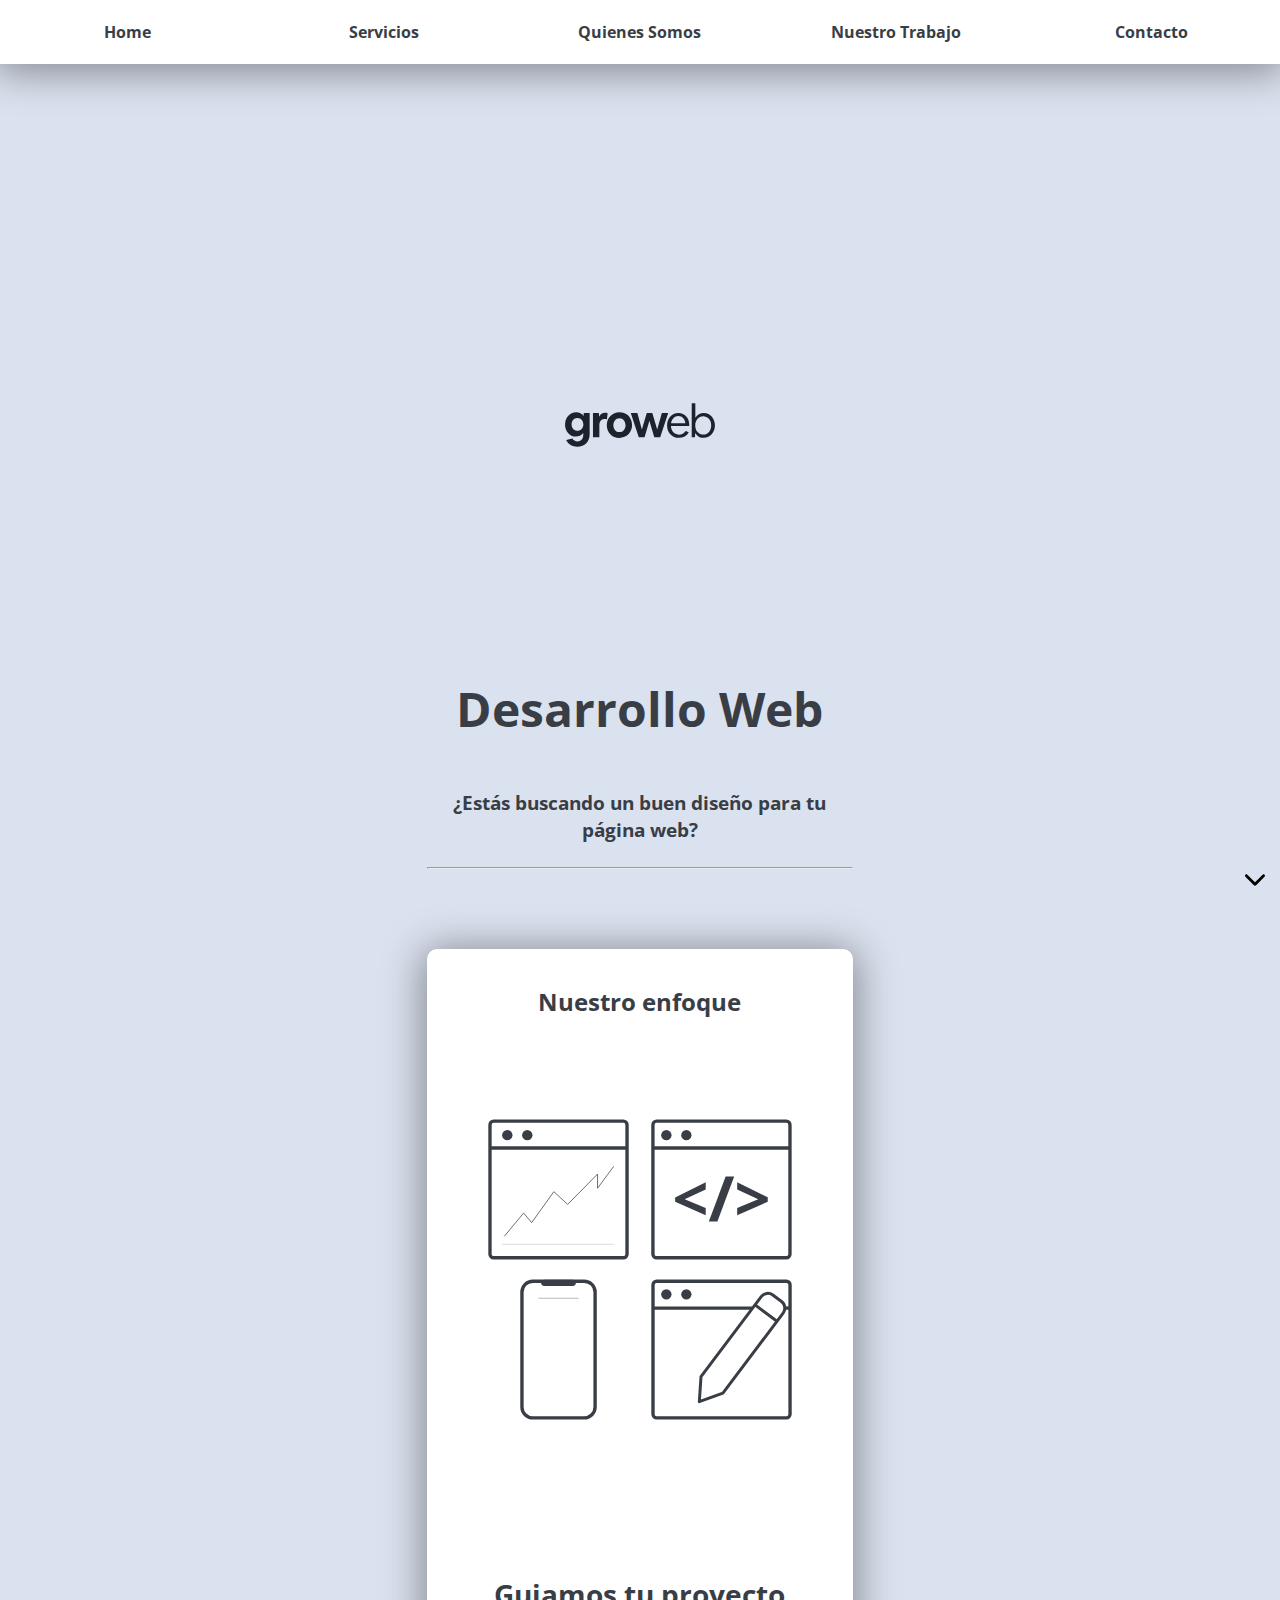
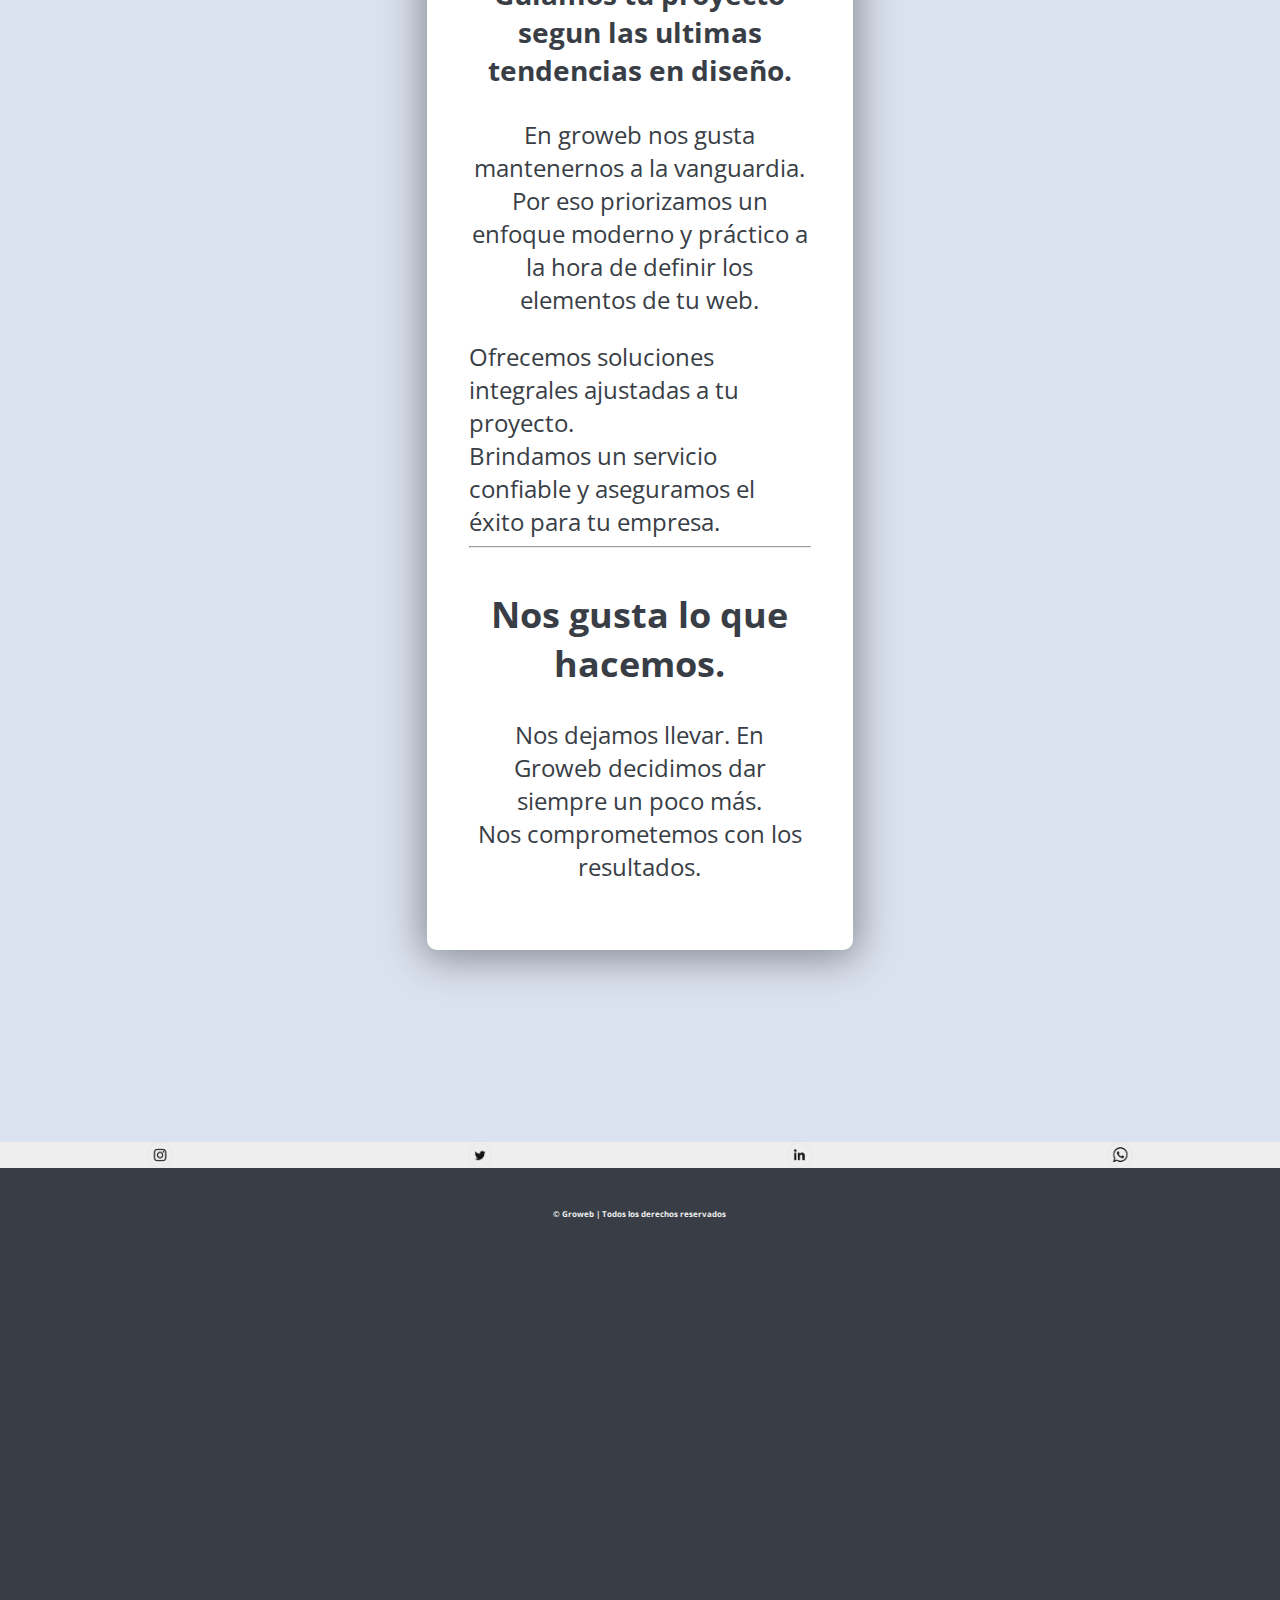
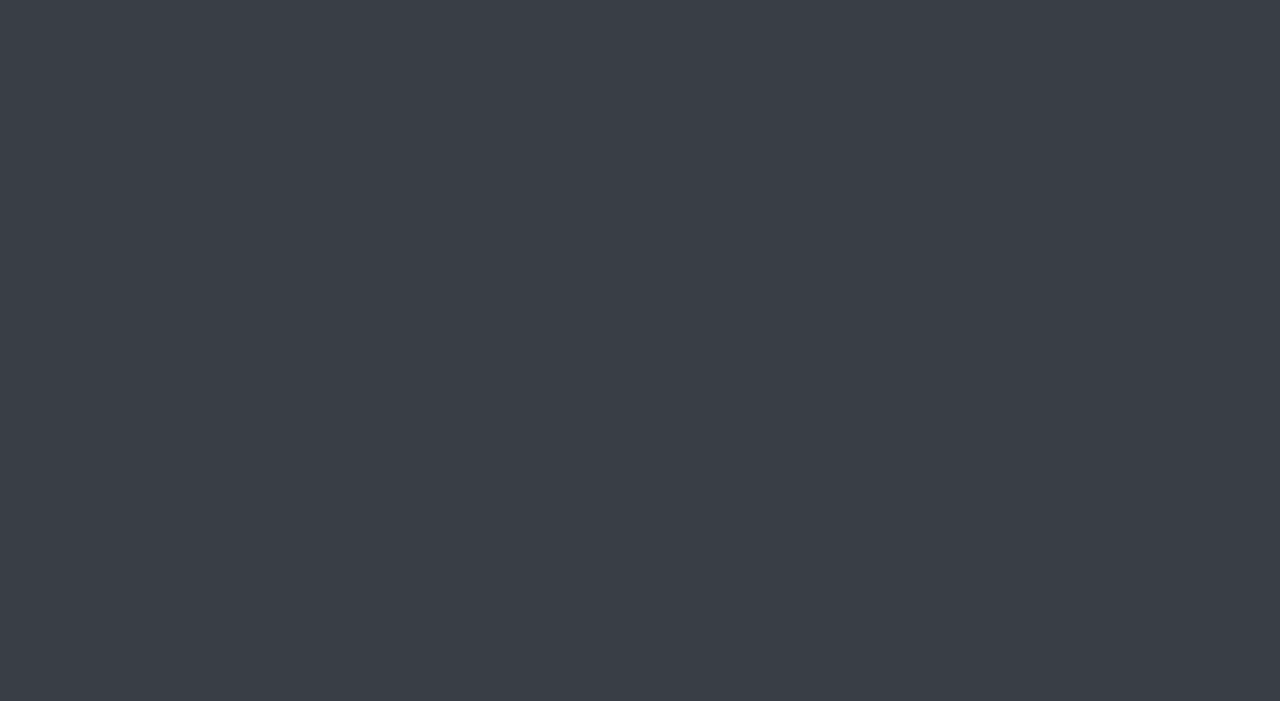
<file: index.html>
<!DOCTYPE html>
<html lang="en">
<head>
    <meta charset="UTF-8">
    <meta http-equiv="X-UA-Compatible" content="IE=edge">
    <meta name="viewport" content="width=device-width, initial-scale=1.0">
    <title>Groweb | Desarrollamos tu web</title>
    <link rel="stylesheet" href="style.css">
    <link rel="shortcut icon" href="./recursos/logofinal.svg">
    <link href="https://cdn.jsdelivr.net/npm/bootstrap@5.0.2/dist/css/bootstrap.min.css" rel="stylesheet" integrity="sha384-EVSTQN3/azprG1Anm3QDgpJLIm9Nao0Yz1ztcQTwFspd3yD65VohhpuuCOmLASjC" crossorigin="anonymous">
</head>
<body id="body">
<div id="conten">
    <nav id="nave">
            <a style="text-decoration: none" href="./index.html" id="nav">Home</a>
            <a style="text-decoration: none" href="./navegacion/servicios.html" id="nav">Servicios</a>
            <a style="text-decoration: none" href="./navegacion/quienesSomos.html" id="nav">Quienes Somos</a>
            <a style="text-decoration: none" href="./navegacion/nuestroTrabajo.html" id="nav">Nuestro Trabajo</a>
            <a style="text-decoration: none" href="./navegacion/contacto.html" id="nav">Contacto</a>
    </nav>
    <main id="main">
<section class="logo">
    <img src="./recursos/logofinal.svg" alt="Logo">
</section>
<header id="l1">
    <h1> Desarrollo Web </h1> 
</header>
<section class="l2">
        <h2> ¿Estás buscando un buen diseño para tu página web? </h2>
</section>
<hr>
<div class="sec1">  
    <h2> Nuestro enfoque</h2> 
<section>
    <img class="ilus2" src="./recursos/ilust2.svg" alt="ilustraciones diseño">
</section>
<section class="ilusmar">
    <article class="ilust">    
    <h3> Guiamos tu proyecto segun las ultimas tendencias en diseño. <br> </h3>
        <p> En groweb nos gusta mantenernos a la vanguardia. 
            Por eso priorizamos un enfoque moderno y práctico a la hora de definir los elementos de tu web.
        </p>
        <p class="l3">Ofrecemos soluciones integrales ajustadas a tu proyecto. <br>
            Brindamos un servicio confiable y aseguramos el éxito para tu empresa.
        </p>
        </article>
</section>
<hr>
<section class="sec2">
    <h2> Nos gusta lo que hacemos.</h2>
    <p> Nos dejamos llevar. En Groweb decidimos dar siempre un poco más. 
        <br> Nos comprometemos con los resultados. 
    </p>
</section>
</div>
    </main>
    <div class="aside1">
        <section class="fle"><img width="20px" src="./recursos/flecha-hacia-abajo-para-navegar.svg" alt="desplazamiento"></section>
</div>
    <footer id="pie">
        <div class="fut">
        <a href="" class="futa"> <img src="./recursos/igicon.png" alt="IG" class="imgfut"></a> 
        <a href="" class="futa"> <img src="./recursos/twicon.png" alt="TW" class="imgfut"></a> 
        <a href="" class="futa"> <img src="./recursos/licon.png" alt="LINK" class="imgfut"></a> 
        <a href="" class="futa"> <img src="./recursos/wpicon.png" alt="WPP" class="imgfut"></a>
        </div>
        <h4 class="rih"> © Groweb | Todos los derechos reservados </h4>
    </footer>

</div>
</body>
</html>
</file>
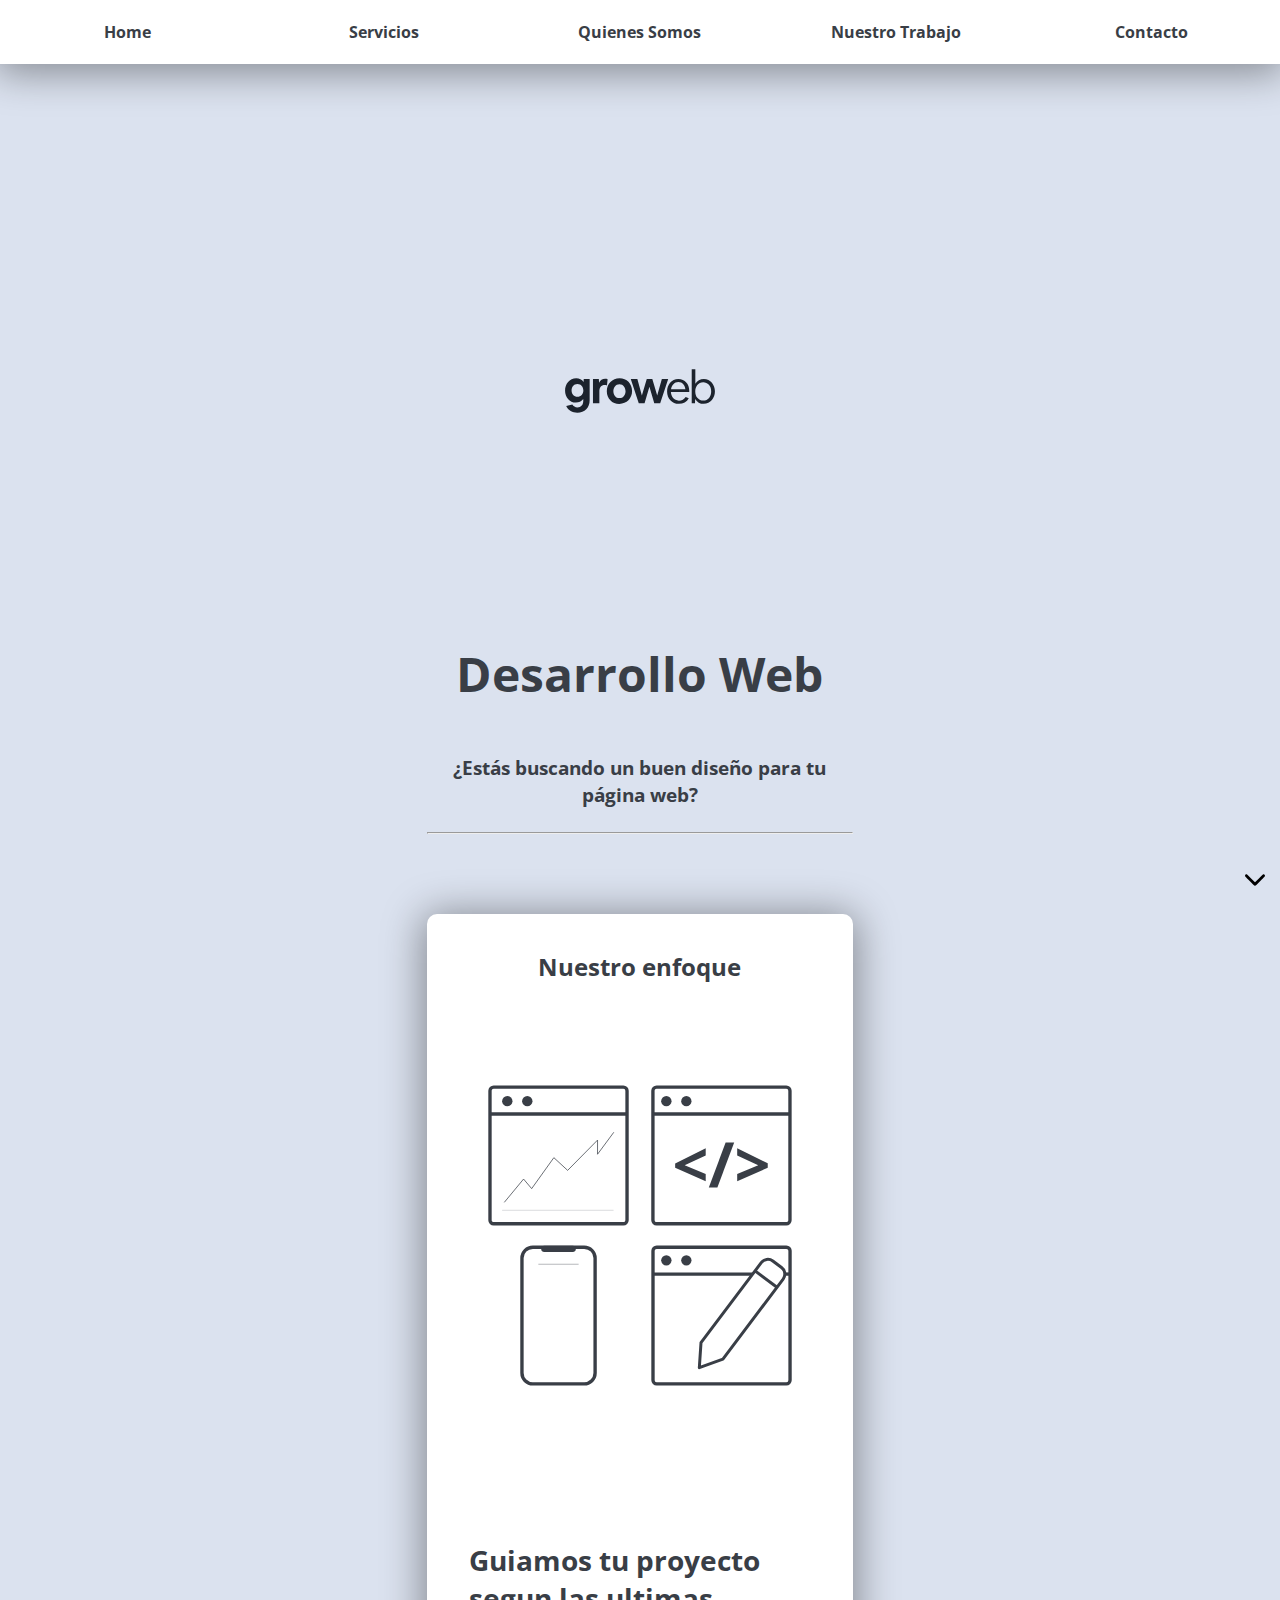
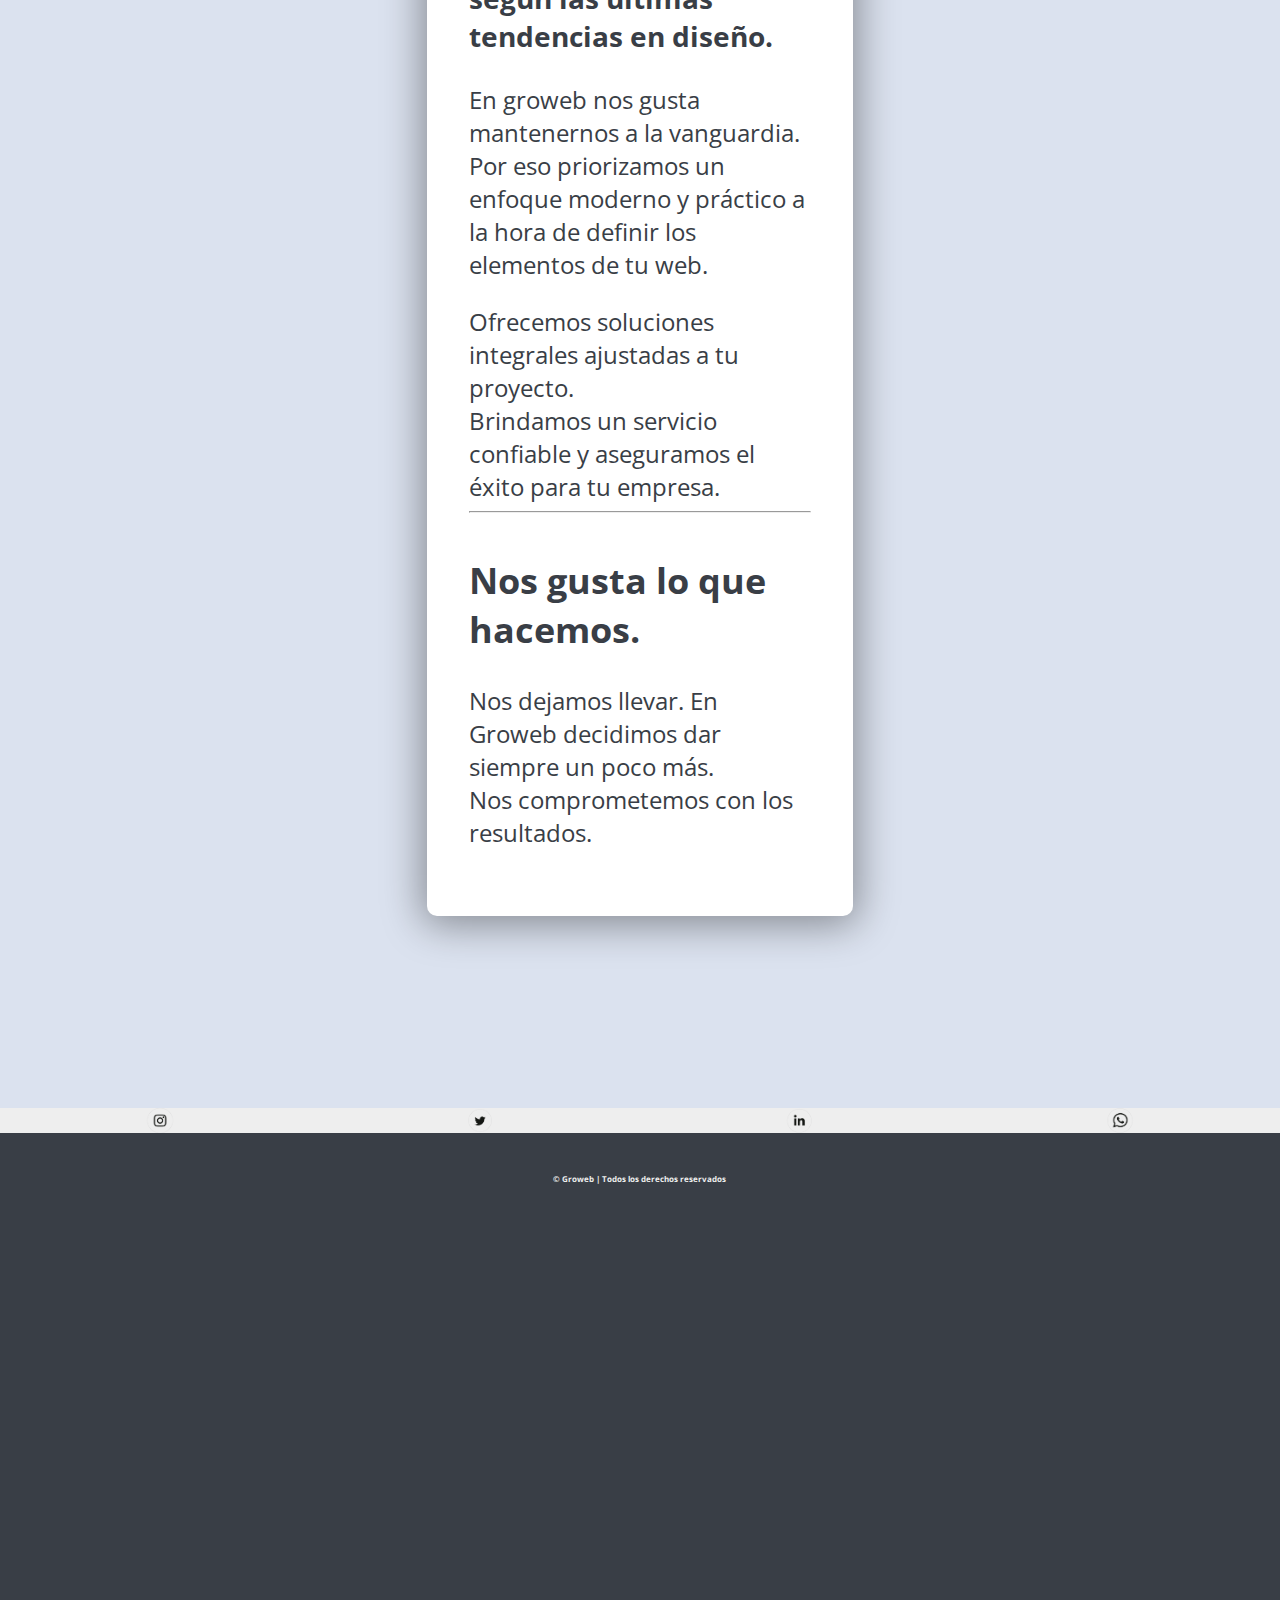
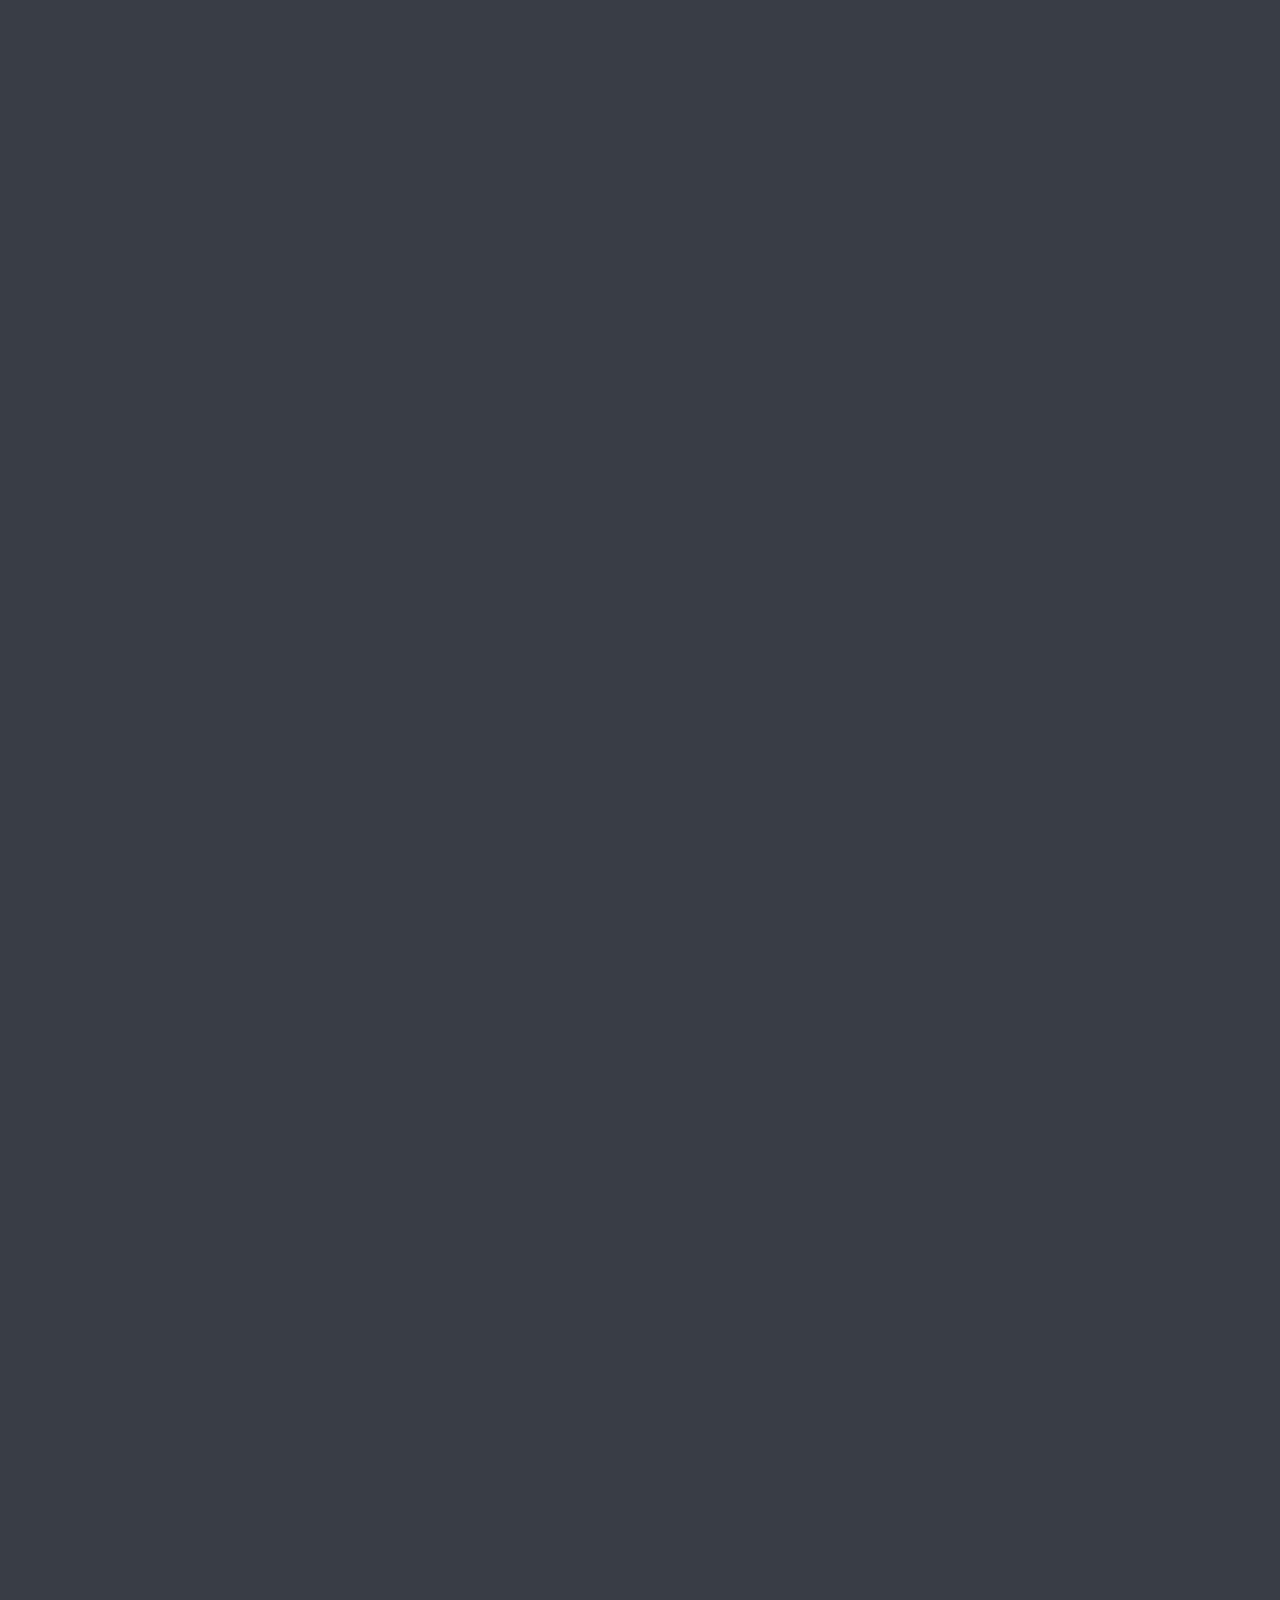
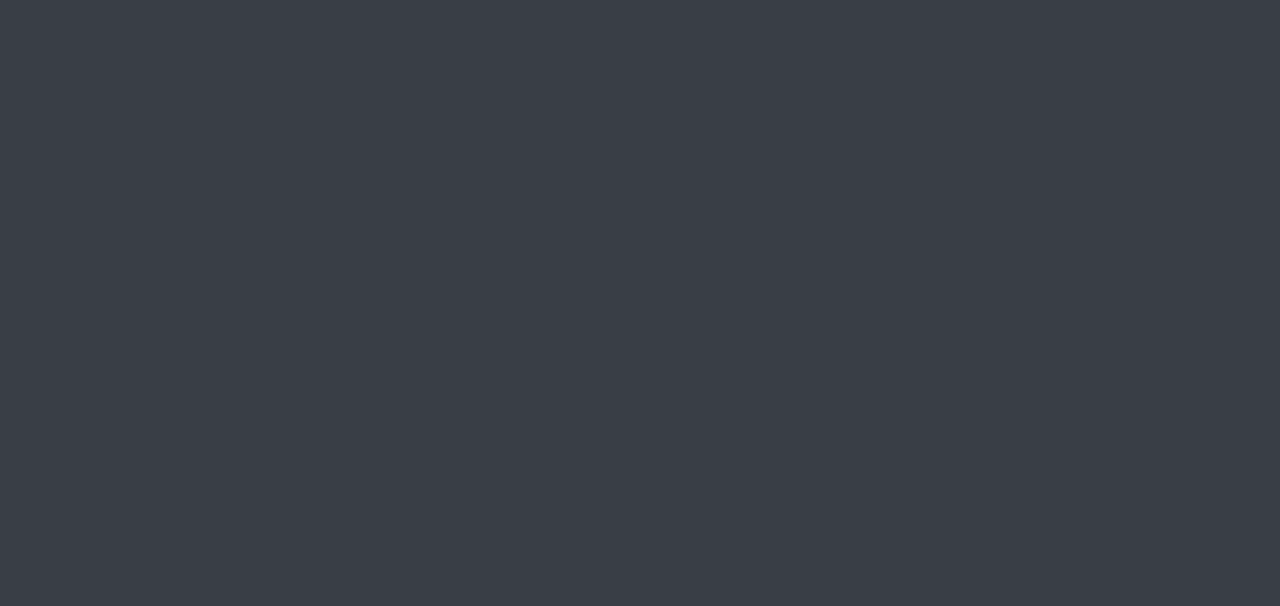
<file: Intro.html/index.html>
<!DOCTYPE html>
<html lang="en">
<head>
    <meta charset="UTF-8">
    <meta http-equiv="X-UA-Compatible" content="IE=edge">
    <meta name="viewport" content="width=device-width, initial-scale=1.0">
    <title>Groweb | Desarrollamos tu web</title>
    <link rel="stylesheet" href="style.css">
    <link rel="shortcut icon" href="../Intro.html/Recursos gr/GROWEB---TAB.jpg">
</head>
<body>
<div id="conten">
    <nav id="nave">
            <a href="../Intro.html/index.html" id="nav">Home</a>
            <a href="../Intro.html/Navegacion/Servicios.html" id="nav">Servicios</a>
            <a href="../Intro.html/Navegacion/QuienesSomos.html" id="nav">Quienes Somos</a>
            <a href="../Intro.html/Navegacion/NuestroTrabajo.html" id="nav">Nuestro Trabajo</a>
            <a href="../Intro.html/Navegacion/Contacto.html" id="nav">Contacto</a>
    </nav>
    <main id="main">
<section class="logo">
    <img src="../Intro.html/Recursos gr/GROWFINAL.svg" alt="Logo">
</section>
<header class="l1">
    <h1> Desarrollo Web </h1> 
</header>
<section class="l2">
        <h2> ¿Estás buscando un buen diseño para tu página web? </h2>
</section>
<hr>
<div class="sec1">  
    <h2> Nuestro enfoque</h2> 
<section>
    <img class="ilus2" src="../Intro.html/Recursos gr/ilust2.svg" alt="ilustraciones diseño">
</section>
<section class="ilusmar">
    <article class="ilust">    
    <h3> Guiamos tu proyecto segun las ultimas tendencias en diseño. <br> </h3>
        <p> En groweb nos gusta mantenernos a la vanguardia. 
            Por eso priorizamos un enfoque moderno y práctico a la hora de definir los elementos de tu web.
        </p>
        <p class="l3">Ofrecemos soluciones integrales ajustadas a tu proyecto. <br>
            Brindamos un servicio confiable y aseguramos el éxito para tu empresa.
        </p>
        </article>
</section>
<hr>
<section class="sec2">
    <h2> Nos gusta lo que hacemos.</h2>
    <p> Nos dejamos llevar. En Groweb decidimos dar siempre un poco más. 
        <br> Nos comprometemos con los resultados. 
    </p>
</section>
</div>
    </main>
    <div class="aside1">
        <section class="fle"><img width="20px" src="../Intro.html/Recursos gr/flecha-hacia-abajo-para-navegar.svg" alt=""></section>
</div>
    <footer id="pie">
        <div class="fut">
        <a href="" class="futa"> <img src="../Intro.html/Recursos gr/IGICON.png" alt="IG" class="imgfut"></a> 
        <a href="" class="futa"> <img src="../Intro.html/Recursos gr/TWICON.png" alt="TW" class="imgfut"></a> 
        <a href="" class="futa"> <img src="../Intro.html/Recursos gr/LINKICON.png" alt="LINK" class="imgfut"></a> 
        <a href="" class="futa"> <img src="../Intro.html/Recursos gr/WPICON.png" alt="WPP" class="imgfut"></a>
        </div>
        <h4 class="rih"> © Groweb | Todos los derechos reservados </h4>
    </footer>

</div>
</body>
</html>
</file>
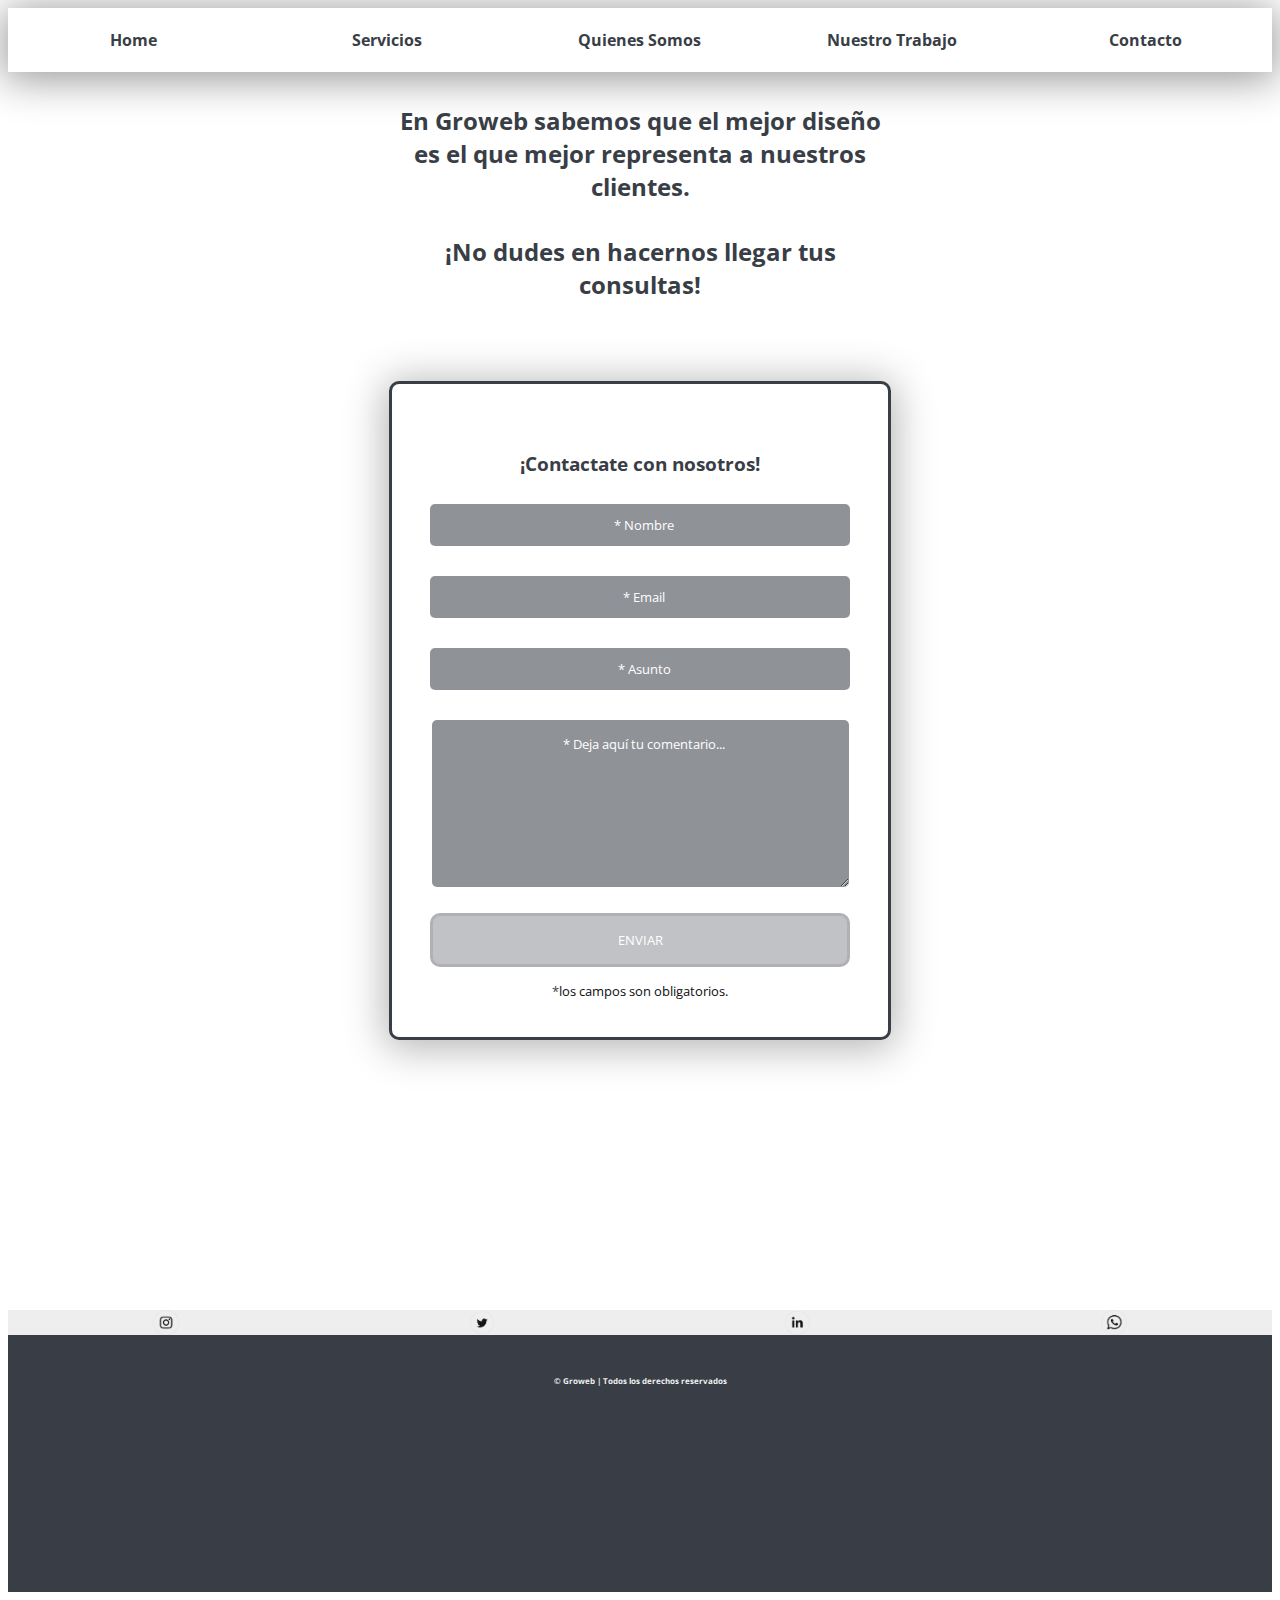
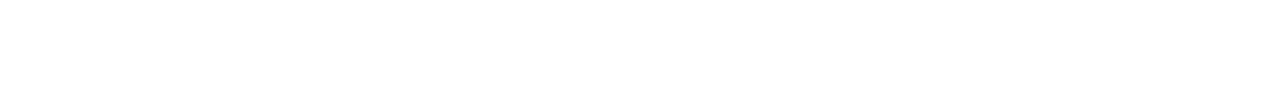
<file: nave/contacto.html>
<!DOCTYPE html>
<html lang="en">
<head>
    <meta charset="UTF-8">
    <meta http-equiv="X-UA-Compatible" content="IE=edge">
    <meta name="viewport" content="width=device-width, initial-scale=1.0">
    <title>Contacto | Groweb | Desarrollamos tu web</title>
    <link rel="stylesheet" href="../style.css">
    <link rel="shortcut icon" href="../Recursos gr/GROWEB---TAB.jpg">
</head>
<body>
<div id="conten">
    <nav id="nave">
        <a href="../index.html" id="nav">Home</a>
        <a href="../navegacion/servicios.html" id="nav">Servicios</a>
        <a href="../navegacion/quienesSomos.html" id="nav">Quienes Somos</a>
        <a href="../navegacion/nuestroTrabajo.html" id="nav">Nuestro Trabajo</a>
        <a href="../navegacion/contacto.html" id="nav">Contacto</a>
    </nav>
<main id="main">
    <section  class="hecon">
    <h2> En Groweb sabemos que el mejor diseño es el que mejor representa a nuestros clientes.
    </h2></section>
    <section class="hecon2">
    <h2>¡No dudes en hacernos llegar tus consultas!</h2></section>
    <div class="contact">
        <div class="formulario" >      
          <h3>¡Contactate con nosotros!</h3>
              <form action="submeter-formulario.php" method="post">       
                    <label for="nombre" class="colocar_nombre"><span class="obligatorio"></span>
                    </label>
                    <input type="text" name="introducir_nombre" id="nombre" required="obligatorio" placeholder="* Nombre">
                    <label for="email" class="colocar_email">
                    <span class="obligatorio"></span>
                    </label>
                    <input type="email" name="introducir_email" id="email" required="obligatorio" placeholder="* Email">
                    <label for="asunto" class="colocar_asunto">
                    <span class="obligatorio"></span>
                    </label>
                    <input type="text" name="introducir_asunto" id="assunto" required="obligatorio" placeholder="* Asunto">
                    <label for="mensaje" class="colocar_mensaje">
                    <span class="obligatorio"></span>
                    </label>                     
                    <textarea name="introducir_mensaje" class="texto_mensaje" id="mensaje" required="obligatorio" placeholder="* Deja aquí tu comentario..."></textarea>                    
                    <button type="submit" name="enviar_formulario" id="enviar" class="enva"><p>Enviar</p></button>
                    <p class="aviso">
                    <span class="obligatorio">*</span>los campos son obligatorios.
                    </p>
              </form>
        </div>  
      </div>
</main>
<footer id="pie">
    <div class="fut">
    <a href="" class="futa"> <img src="../recursos/igicon.png" alt="IG" class="imgfut"></a> 
    <a href="" class="futa"> <img src="../recursos/twicon.png" alt="TW" class="imgfut"></a> 
    <a href="" class="futa"> <img src="../recursos/licon.png" alt="LINK" class="imgfut"></a> 
    <a href="" class="futa"> <img src="../recursos/wpicon.png" alt="WPP" class="imgfut"></a>
    </div>
    <h4 class="rih"> © Groweb | Todos los derechos reservados </h4>
</footer>
</div>
</body>
</html>
</file>
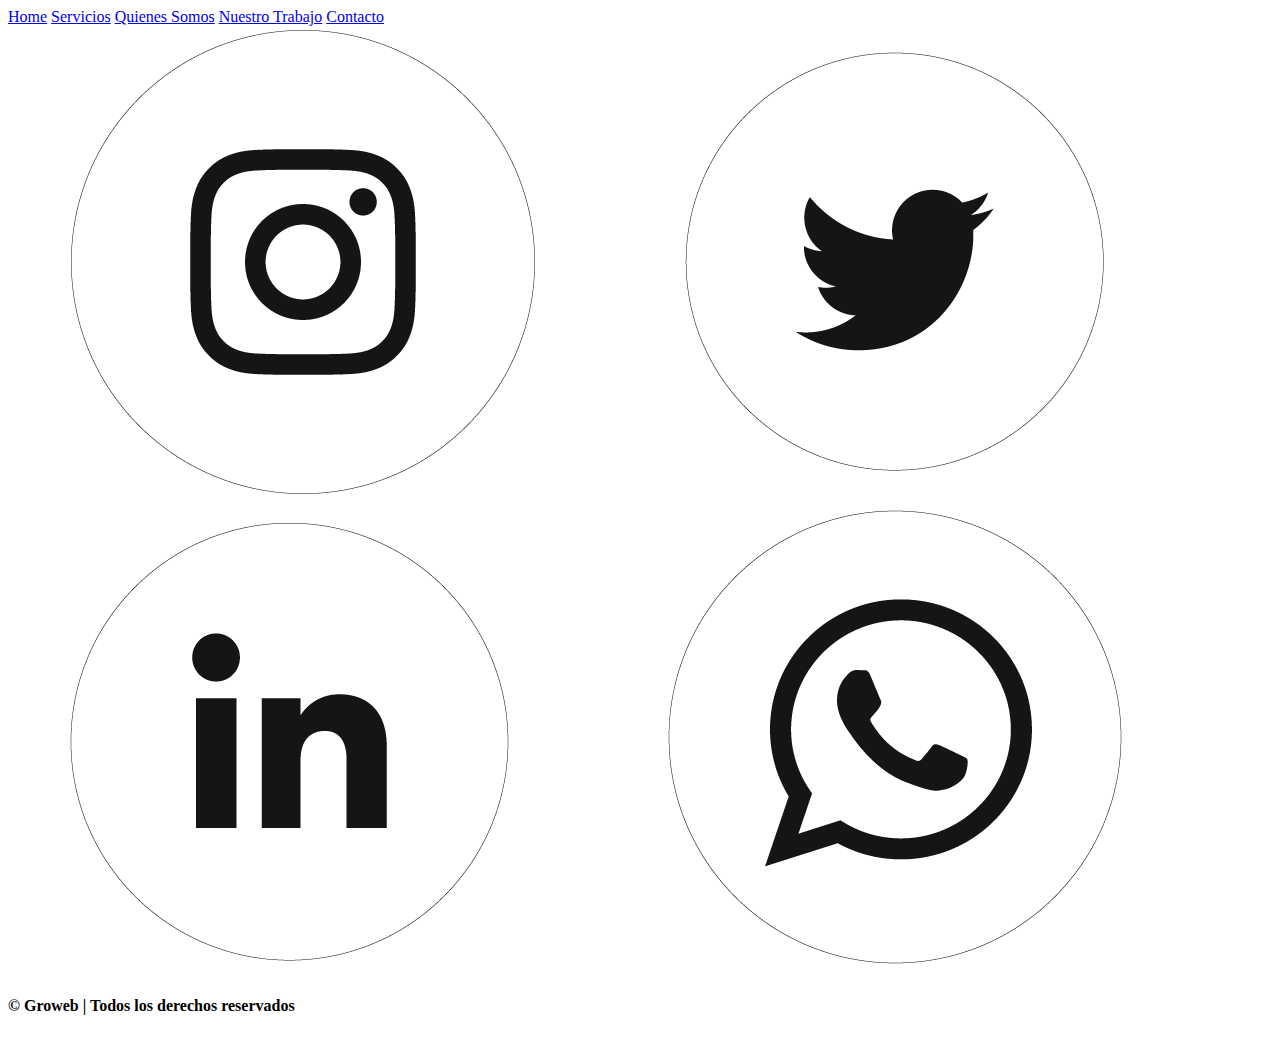
<file: nave/desarrolloExpress.html>
<!DOCTYPE html>
<html lang="en">
<head>
    <meta charset="UTF-8">
    <meta http-equiv="X-UA-Compatible" content="IE=edge">
    <meta name="viewport" content="width=device-width, initial-scale=1.0">
    <title> Desarrollo Express </title>
</head>
<body>
<div id="conten">
    <nav id="nave">
        <a href="../index.html" id="nav">Home</a>
        <a href="../navegacion/servicios.html" id="nav">Servicios</a>
        <a href="../navegacion/quienesSomos.html" id="nav">Quienes Somos</a>
        <a href="../navegacion/nuestroTrabajo.html" id="nav">Nuestro Trabajo</a>
        <a href="../navegacion/contacto.html" id="nav">Contacto</a>
    </nav>
    <main id="main">
        
    </main>
    <footer id="pie">
        <div class="fut">
        <a href="" class="futa"> <img src="../recursos/igicon.png" alt="IG" class="imgfut"></a> 
        <a href="" class="futa"> <img src="../recursos/twicon.png" alt="TW" class="imgfut"></a> 
        <a href="" class="futa"> <img src="../recursos/licon.png" alt="LINK" class="imgfut"></a> 
        <a href="" class="futa"> <img src="../recursos/wpicon.png" alt="WPP" class="imgfut"></a>
        </div>
        <h4 class="rih"> © Groweb | Todos los derechos reservados </h4>
    </footer>
</body>
</html>
</file>
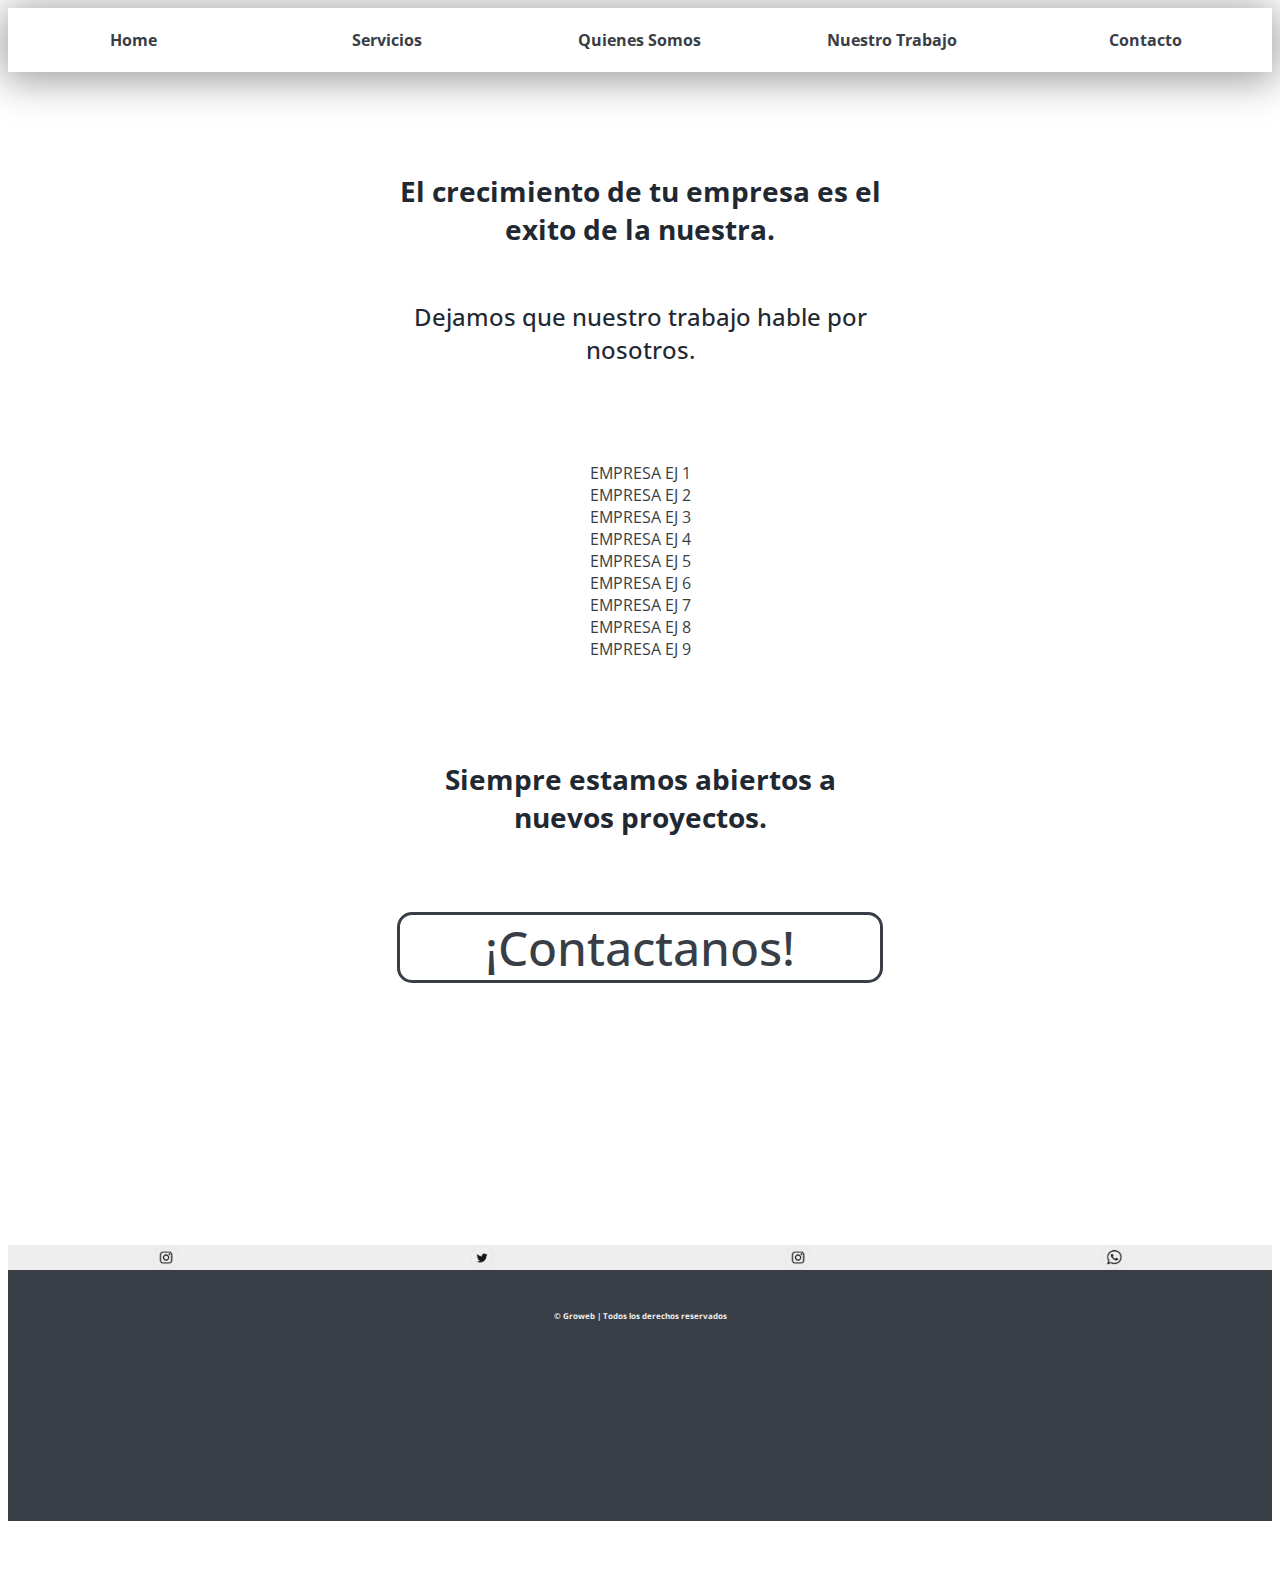
<file: nave/nuestroTrabajo.html>
<!DOCTYPE html>
<html lang="en">
<head>
    <meta charset="UTF-8">
    <meta http-equiv="X-UA-Compatible" content="IE=edge">
    <meta name="viewport" content="width=device-width, initial-scale=1.0">
    <title>Nuestro trabajo | Groweb | Desarrollamos tu web</title>
    <link rel="stylesheet" href="../style.css">
    <link rel="shortcut icon" href="../recursos/logofinal.svg">
</head>
<body>
<div id="conten">
    <nav id="nave">
        <a href="../index.html" id="nav">Home</a>
        <a href="../navegacion/servicios.html" id="nav">Servicios</a>
        <a href="../navegacion/quienesSomos.html" id="nav">Quienes Somos</a>
        <a href="../navegacion/nuestroTrabajo.html" id="nav">Nuestro Trabajo</a>
        <a href="../navegacion/contacto.html" id="nav">Contacto</a>
</nav>
<main id="main">
    <section class="hnt">    
    <h3>
    El crecimiento de tu empresa es el exito de la nuestra.
    </h3>
    <p> Dejamos que nuestro trabajo hable por nosotros.</p>
    </section>
    <div class="clientes">
        <a href="" class="cli">EMPRESA EJ 1</a>
        <a href="" class="cli">EMPRESA EJ 2</a>
        <a href="" class="cli">EMPRESA EJ 3</a>
        <a href="" class="cli">EMPRESA EJ 4</a>
        <a href="" class="cli">EMPRESA EJ 5</a>
        <a href="" class="cli">EMPRESA EJ 6</a>
        <a href="" class="cli">EMPRESA EJ 7</a>
        <a href="" class="cli">EMPRESA EJ 8</a>
        <a href="" class="cli">EMPRESA EJ 9</a>
    </div>

    <section class="hnt">
        <h3> Siempre estamos abiertos a nuevos proyectos.</h3>
        <a class="hnta" href="../navegacion/desarrolloExpress.html">¡Contactanos!</a>
    </section>
</main>
<footer id="pie">
    <div class="fut">
    <a href="" class="futa"> <img src="../recursos/igicon.png" alt="IG" class="imgfut"></a> 
    <a href="" class="futa"> <img src="../recursos/twicon.png" alt="TW" class="imgfut"></a> 
    <a href="" class="futa"> <img src="../recursos/igicon.png" alt="LINK" class="imgfut"></a> 
    <a href="" class="futa"> <img src="../recursos/wpicon.png" alt="WPP" class="imgfut"></a>
    </div>
    <h4 class="rih"> © Groweb | Todos los derechos reservados </h4>
</footer>
</div>
</body>
</html>
</file>
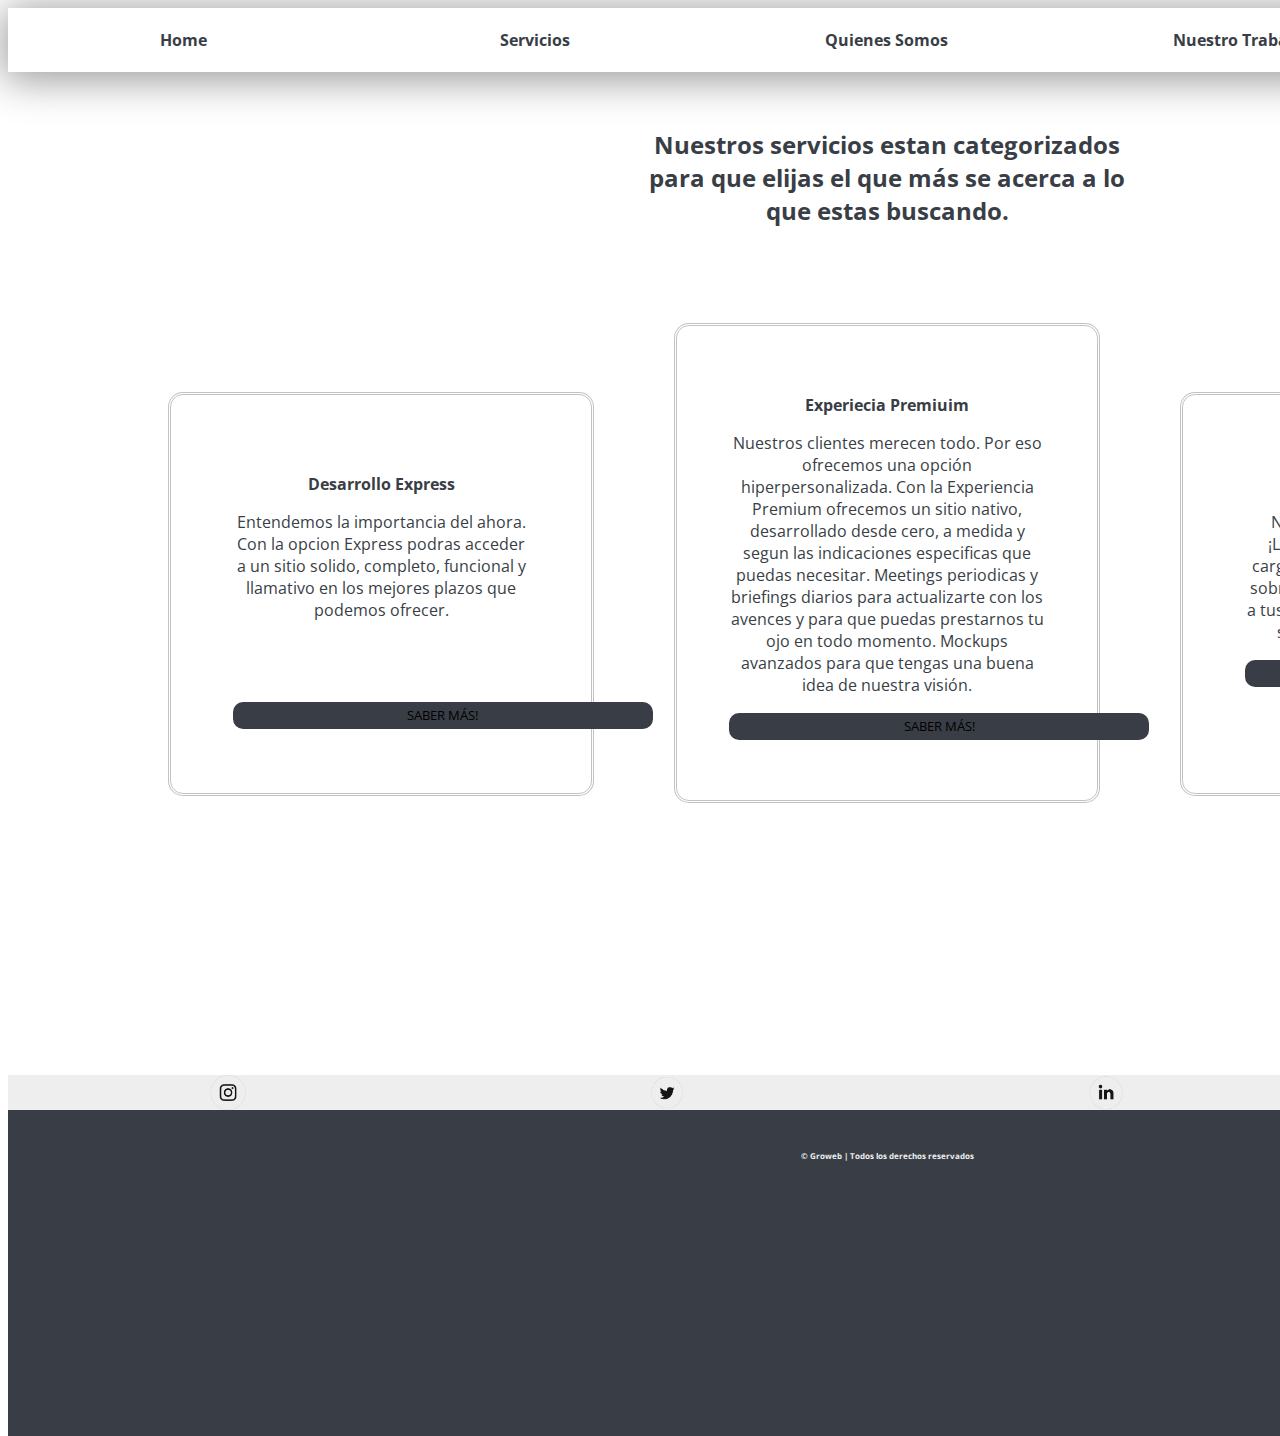
<file: nave/servicios.html>
<!DOCTYPE html>
<html lang="en">
<head>
    <meta charset="UTF-8">
    <meta http-equiv="X-UA-Compatible" content="IE=edge">
    <meta name="viewport" content="width=device-width, initial-scale=1.0">
    <title>Servicios | Groweb | Desarrollamos tu web</title>
    <link rel="stylesheet" href="../style.css">
    <link rel="shortcut icon" href="../recursos/logofinal.svg">
</head>
<body>
<div id="conten">
<nav id="nave">
        <a href="../index.html" id="nav">Home</a>
        <a href="../navegacion/servicios.html" id="nav">Servicios</a>
        <a href="../navegacion/quienesSomos.html" id="nav">Quienes Somos</a>
        <a href="../navegacion/nuestroTrabajo.html" id="nav">Nuestro Trabajo</a>
        <a href="../navegacion/contacto.html" id="nav">Contacto</a>
</nav>
<main id="main">
<div class="arts">
        <h2> 
        Nuestros servicios estan categorizados para que elijas el que más se acerca
        a lo que estas buscando.
        </h2>
</div>
<section class="mainb">
        <h3 class="butyhead"> Experiecia Premiuim </h3>
        <p>
        Nuestros clientes merecen todo.
        Por eso ofrecemos una opción hiperpersonalizada.
        Con la Experiencia Premium ofrecemos un sitio nativo, desarrollado
        desde cero, a medida y segun las indicaciones especificas que puedas necesitar.
        Meetings periodicas y briefings diarios para actualizarte con los avences
        y para que puedas prestarnos tu ojo en todo momento.
        Mockups avanzados para que tengas una buena idea de nuestra visión.
        </p>
        <button class="bt"> Saber más! </button>
</section>
</main>
<aside id="aside1">
        <h3 class="butyhead"> Desarrollo Express </h3>
        <p class="parche"> Entendemos la importancia del ahora.
        Con la opcion Express podras acceder a un 
        sitio solido, completo, funcional y llamativo en los 
        mejores plazos que podemos ofrecer.
        </p>
        <button class="bt">
        Saber más!
        </button>
</aside>
<aside id="aside2">
        <h3 class="butyhead"> Nuevo Rumbo </h3>
        <p> No causamos problemas, pero... <br>
        ¡Los solucionamos!
        Nos hacemos cargo de tu pagina vieja, rediseñando sobre sus bases adaptando
        su diseño a tus nuevos enfoques. Con Groweb tu sitio todavia puede dar 
        batalla.        
        </p>
        <button class="bt">
                Saber más!
        </button>
</aside>
<footer id="pie">
        <div class="fut">
        <a href="" class="futa"> <img src="../recursos/igicon.png" alt="IG" class="imgfut"></a> 
        <a href="" class="futa"> <img src="../recursos/twicon.png" alt="TW" class="imgfut"></a> 
        <a href="" class="futa"> <img src="../recursos/licon.png" alt="LINK" class="imgfut"></a> 
        <a href="" class="futa"> <img src="../recursos/wpicon.png" alt="WPP" class="imgfut"></a>
        </div>
        <h4 class="rih"> © Groweb | Todos los derechos reservados </h4>
    </footer>
</div>
</body>
</html>
</file>
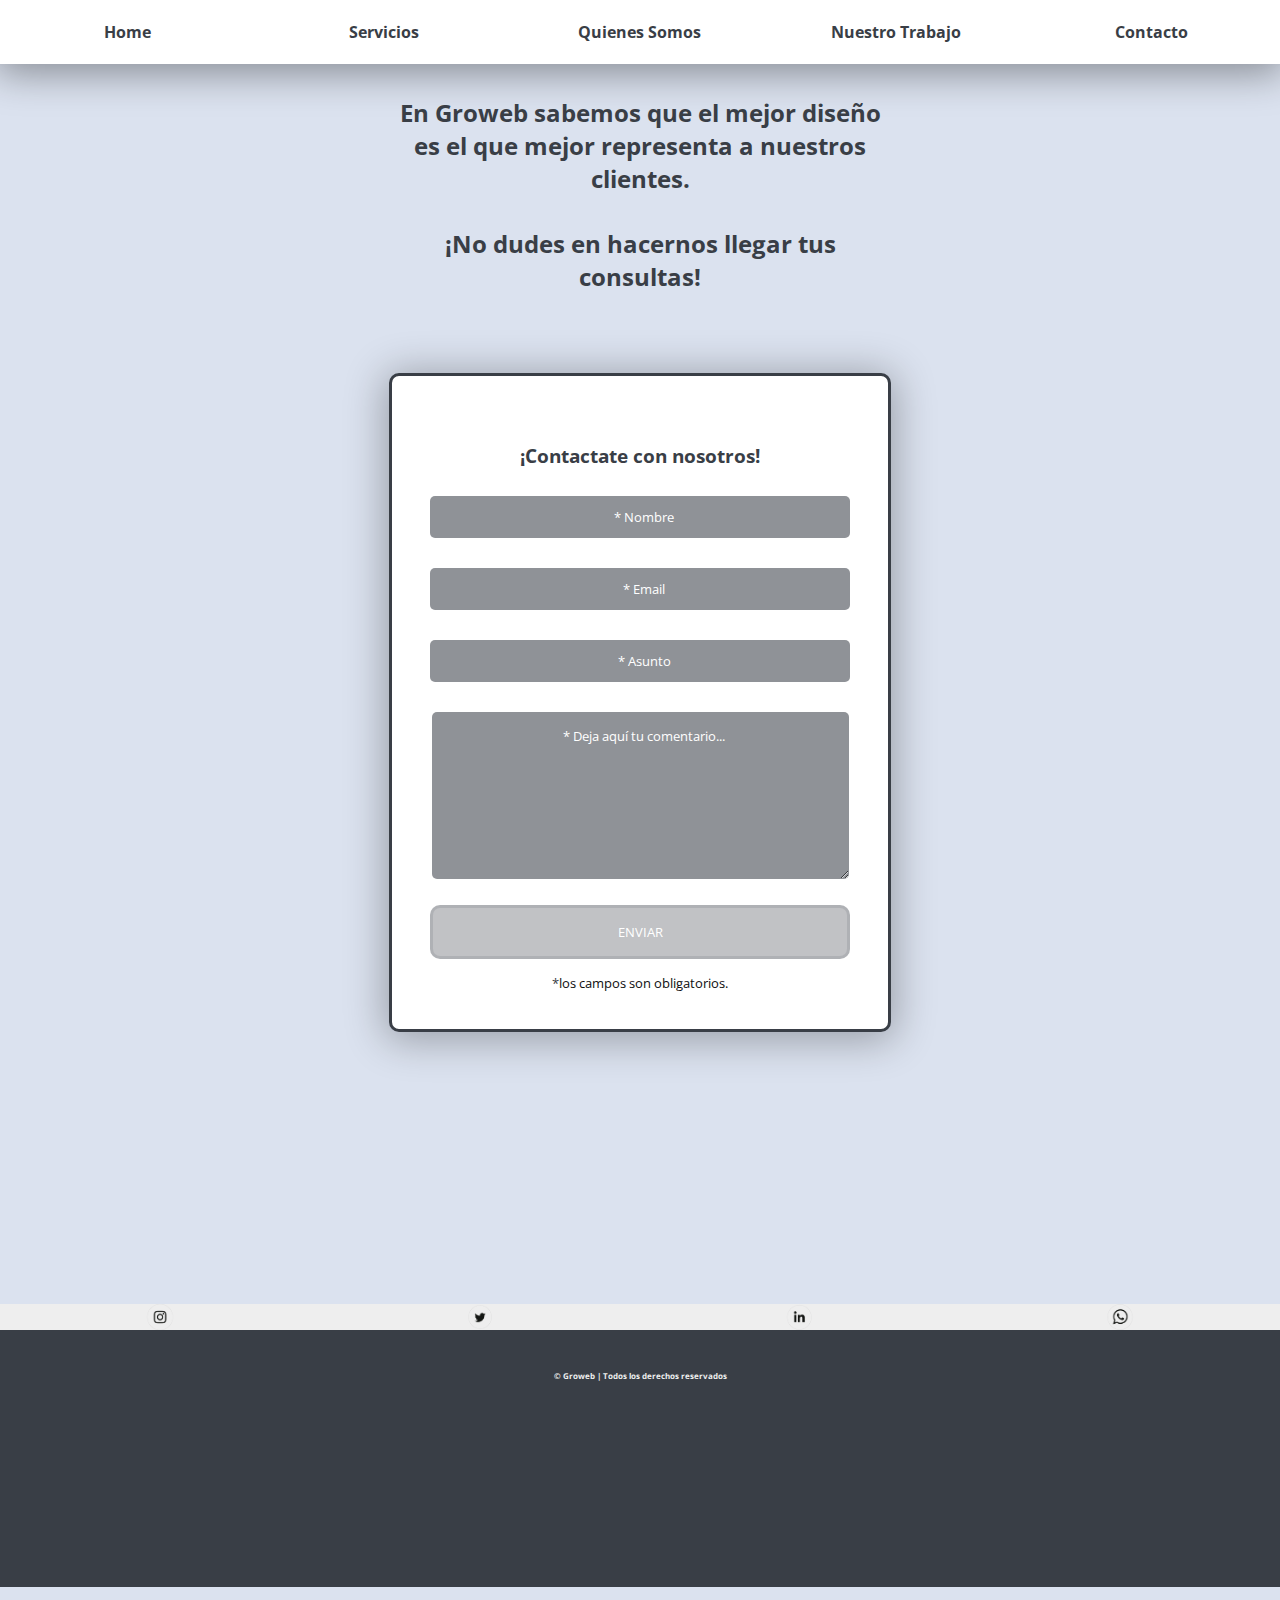
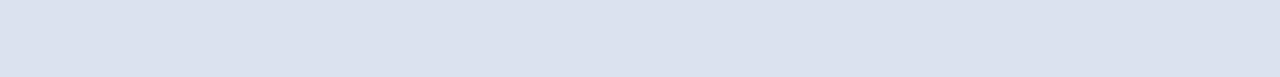
<file: navegacion/contacto.html>
<!DOCTYPE html>
<html lang="en">
<head>
    <meta charset="UTF-8">
    <meta http-equiv="X-UA-Compatible" content="IE=edge">
    <meta name="viewport" content="width=device-width, initial-scale=1.0">
    <title>Contacto | Groweb | Desarrollamos tu web</title>
    <link rel="stylesheet" href="../style.css">
    <link rel="shortcut icon" href="../Recursos gr/GROWEB---TAB.jpg">
</head>
<body id="body">
<div id="conten">
    <nav id="nave">
        <a href="../index.html" id="nav">Home</a>
        <a href="servicios.html" id="nav">Servicios</a>
        <a href="quienesSomos.html" id="nav">Quienes Somos</a>
        <a href="nuestroTrabajo.html" id="nav">Nuestro Trabajo</a>
        <a href="contacto.html" id="nav">Contacto</a>
</nav>
<main id="main">
    <section  class="hecon">
    <h2> En Groweb sabemos que el mejor diseño es el que mejor representa a nuestros clientes.
    </h2></section>
    <section class="hecon2">
    <h2>¡No dudes en hacernos llegar tus consultas!</h2></section>
    <div class="contact">
        <div class="formulario" >      
          <h3>¡Contactate con nosotros!</h3>
              <form action="submeter-formulario.php" method="post">       
                    <label for="nombre" class="colocar_nombre"><span class="obligatorio"></span>
                    </label>
                    <input type="text" name="introducir_nombre" id="nombre" required="obligatorio" placeholder="* Nombre">
                    <label for="email" class="colocar_email">
                    <span class="obligatorio"></span>
                    </label>
                    <input type="email" name="introducir_email" id="email" required="obligatorio" placeholder="* Email">
                    <label for="asunto" class="colocar_asunto">
                    <span class="obligatorio"></span>
                    </label>
                    <input type="text" name="introducir_asunto" id="assunto" required="obligatorio" placeholder="* Asunto">
                    <label for="mensaje" class="colocar_mensaje">
                    <span class="obligatorio"></span>
                    </label>                     
                    <textarea name="introducir_mensaje" class="texto_mensaje" id="mensaje" required="obligatorio" placeholder="* Deja aquí tu comentario..."></textarea>                    
                    <button type="submit" name="enviar_formulario" id="enviar" class="enva"><p>Enviar</p></button>
                    <p class="aviso">
                    <span class="obligatorio">*</span>los campos son obligatorios.
                    </p>
              </form>
        </div>  
      </div>
</main>
<footer id="pie">
    <div class="fut">
        <a href="" class="futa"> <img src="../recursos/igicon.png" alt="IG" class="imgfut"></a> 
        <a href="" class="futa"> <img src="../recursos/twicon.png" alt="TW" class="imgfut"></a> 
        <a href="" class="futa"> <img src="../recursos/licon.png" alt="LINK" class="imgfut"></a> 
        <a href="" class="futa"> <img src="../recursos/wpicon.png" alt="WPP" class="imgfut"></a>
        </div>
    <h4 class="rih"> © Groweb | Todos los derechos reservados </h4>
</footer>
</div>
</body>
</html>
</file>
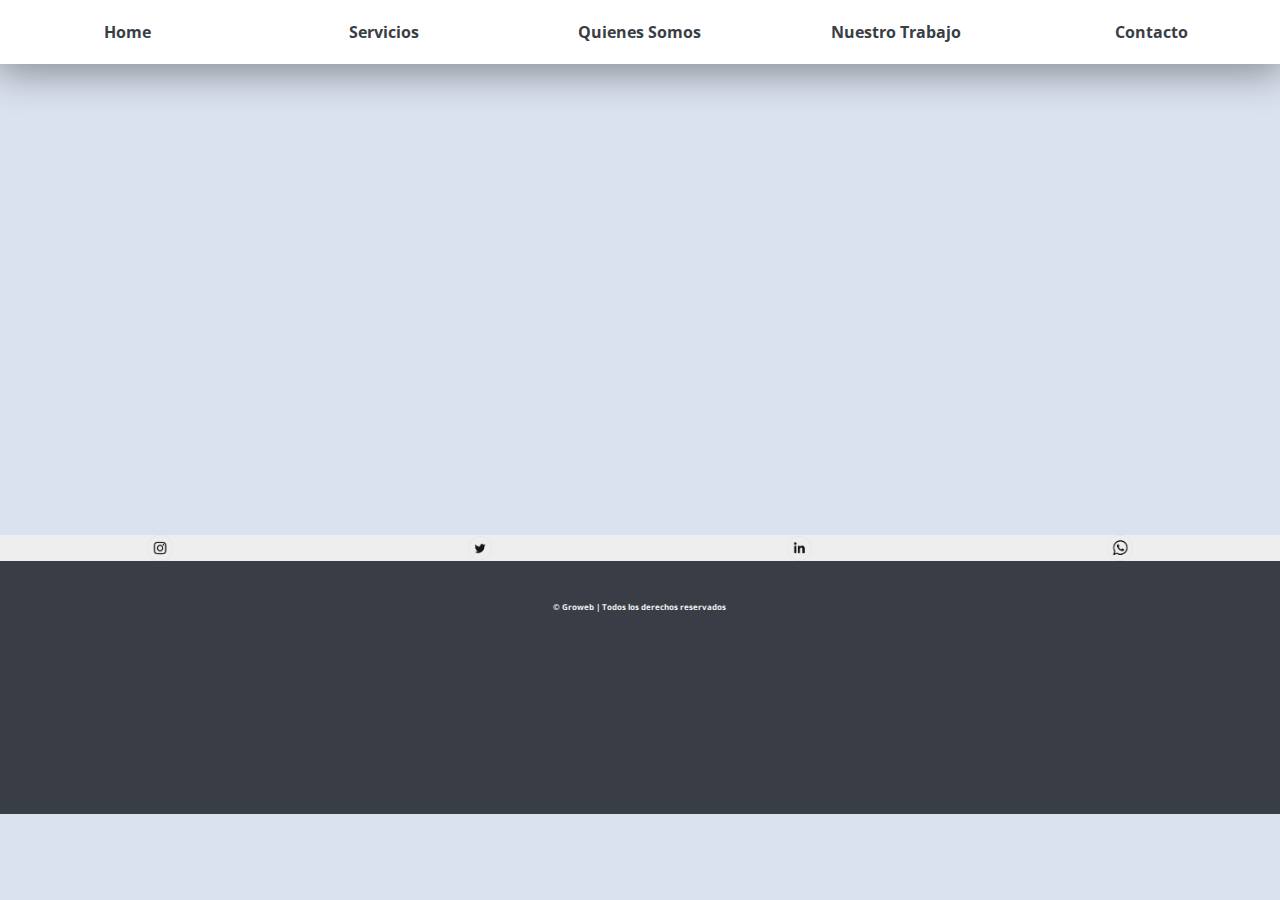
<file: navegacion/desarrolloExpress.html>
<!DOCTYPE html>
<html lang="en">
<head>
    <meta charset="UTF-8">
    <meta http-equiv="X-UA-Compatible" content="IE=edge">
    <meta name="viewport" content="width=device-width, initial-scale=1.0">
    <title> Desarrollo Express </title>
    <link rel="stylesheet" href="../style.css">
</head>
<body id="body">
<div id="conten">
    <nav id="nave">
        <a href="../index.html" id="nav">Home</a>
        <a href="servicios.html" id="nav">Servicios</a>
        <a href="quienesSomos.html" id="nav">Quienes Somos</a>
        <a href="nuestroTrabajo.html" id="nav">Nuestro Trabajo</a>
        <a href="contacto.html" id="nav">Contacto</a>
</nav>
    <main id="main">
        
    </main>
    <footer id="pie">
        <div class="fut">
            <a href="" class="futa"> <img src="../recursos/igicon.png" alt="IG" class="imgfut"></a> 
            <a href="" class="futa"> <img src="../recursos/twicon.png" alt="TW" class="imgfut"></a> 
            <a href="" class="futa"> <img src="../recursos/licon.png" alt="LINK" class="imgfut"></a> 
            <a href="" class="futa"> <img src="../recursos/wpicon.png" alt="WPP" class="imgfut"></a>
            </div>
        <h4 class="rih"> © Groweb | Todos los derechos reservados </h4>
    </footer>
</body>
</html>
</file>
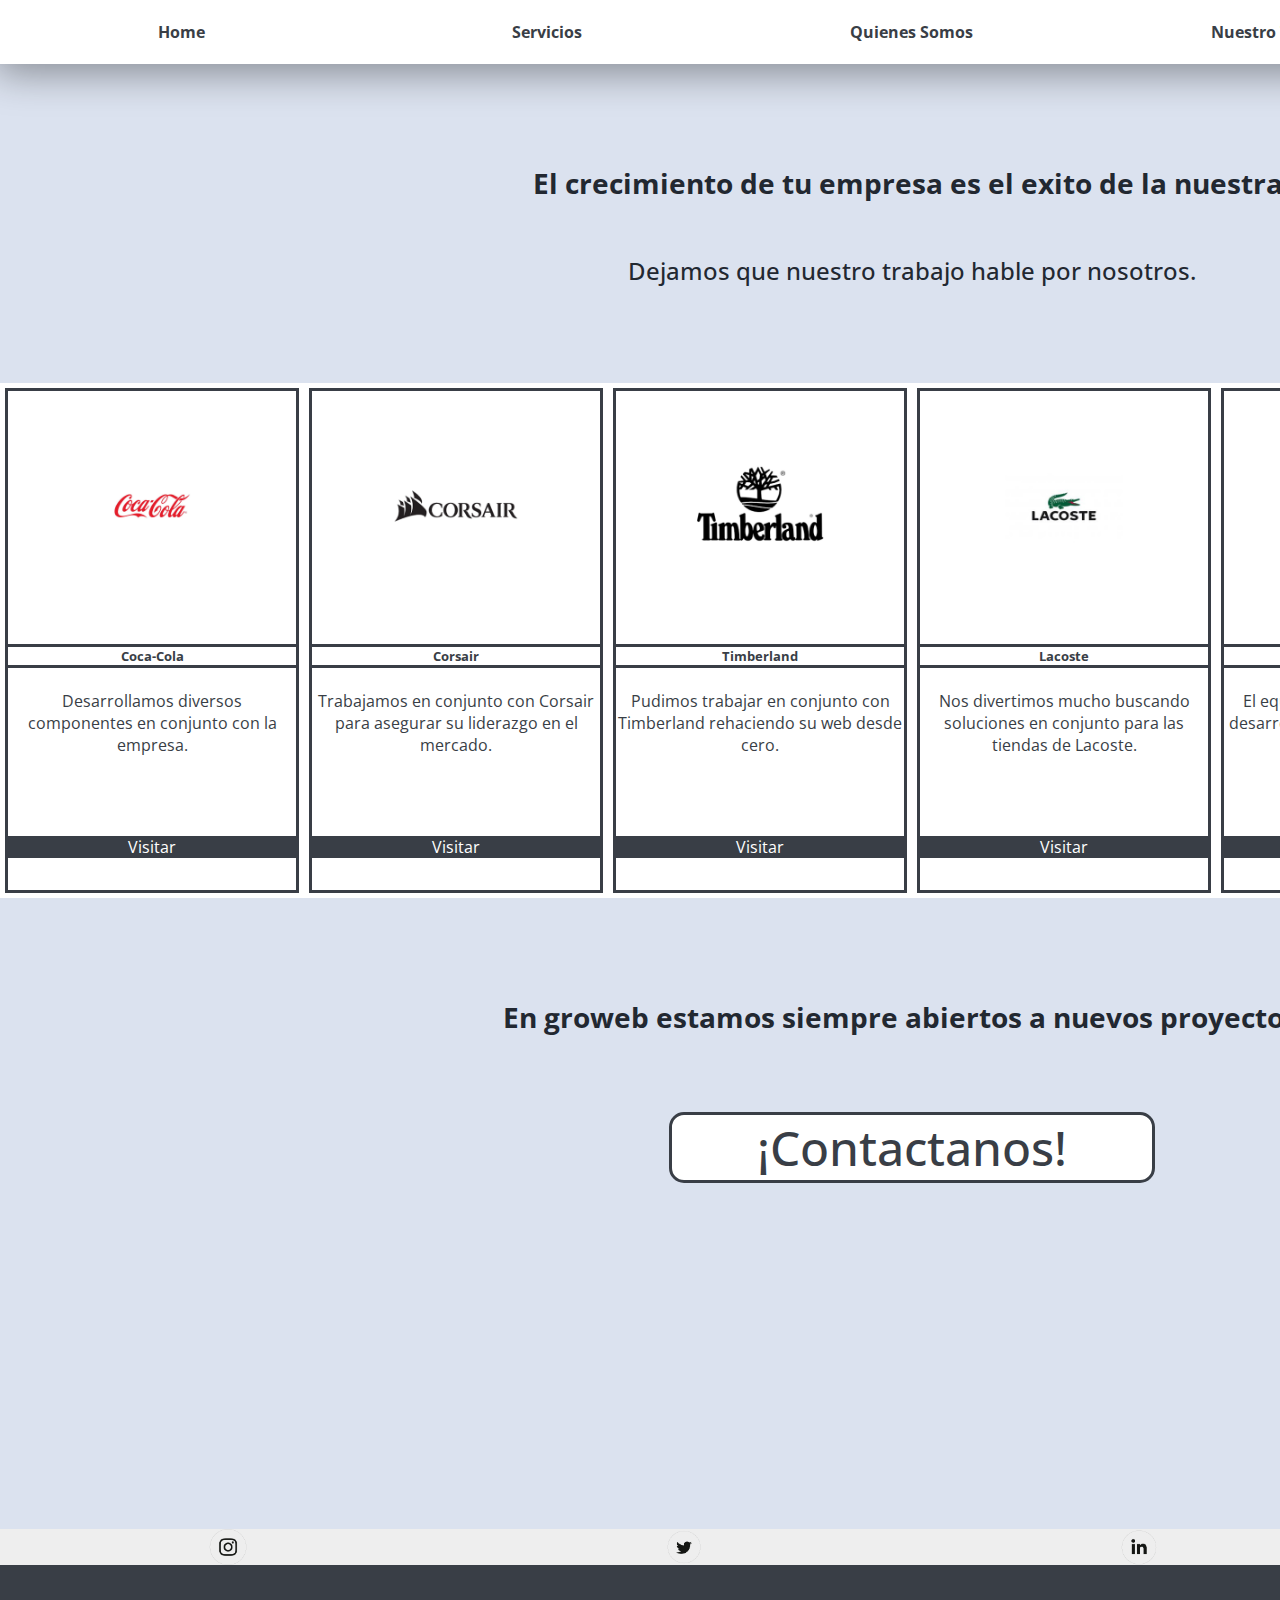
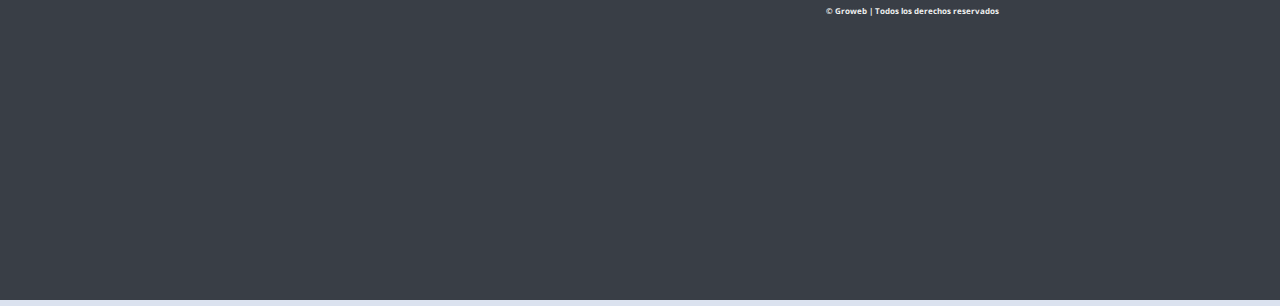
<file: navegacion/nuestroTrabajo.html>
<!DOCTYPE html>
<html lang="en">
<head>
    <meta charset="UTF-8">
    <meta http-equiv="X-UA-Compatible" content="IE=edge">
    <meta name="viewport" content="width=device-width, initial-scale=1.0">
    <title>Nuestro trabajo | Groweb | Desarrollamos tu web</title>
    <link rel="stylesheet" href="../style.css">
    <link rel="shortcut icon" href="../recursos/logofinal.svg">
    <link href="https://cdn.jsdelivr.net/npm/bootstrap@5.0.2/dist/css/bootstrap.min.css" rel="stylesheet" integrity="sha384-EVSTQN3/azprG1Anm3QDgpJLIm9Nao0Yz1ztcQTwFspd3yD65VohhpuuCOmLASjC" crossorigin="anonymous">
</head>
<body id="body">
<div id="conten">
    <nav id="nave">
        <a style="text-decoration: none" href="../index.html" id="nav">Home</a>
        <a style="text-decoration: none" href="servicios.html" id="nav">Servicios</a>
        <a style="text-decoration: none" href="quienesSomos.html" id="nav">Quienes Somos</a>
        <a style="text-decoration: none" href="nuestroTrabajo.html" id="nav">Nuestro Trabajo</a>
        <a style="text-decoration: none" href="contacto.html" id="nav">Contacto</a>
</nav>
<main id="main">
    <section class="hnt">    
    <h3 id="boldh3">
    El crecimiento de tu empresa es el exito de la nuestra.
    </h3>
    <p> Dejamos que nuestro trabajo hable por nosotros.</p>
    </section>
    <div id="clientes">
        <div class="sep" class="card" style="width: 18rem;">
            <img src="../recursos/1.jpg" class="cardtm" alt="Coca Cola logo">
            <div class="card-body">
              <h5 class="caardt" class="card-title">Coca-Cola</h5>
              <p class="card-text">Desarrollamos diversos componentes en conjunto con la empresa.</p>
              <a href="#" class="cbe">Visitar</a>
            </div>
          </div>
          <div class="sep" class="card" style="width: 18rem;">
            <img src="../recursos/2.jpg" class="cardtm" alt="Corsair logo">
            <div class="card-body">
              <h5 class="caardt" class="card-title">Corsair</h5>
              <p class="card-text">Trabajamos en conjunto con Corsair para asegurar su liderazgo en el mercado.</p>
              <a href="#" class="cbe">Visitar</a>
            </div>
          </div>
          <div class="sep" class="card" style="width: 18rem;">
            <img src="../recursos/3.jpg" class="cardtm" alt="Timberland">
            <div class="card-body">
              <h5 class="caardt" class="card-title">Timberland</h5>
              <p class="card-text">Pudimos trabajar en conjunto con Timberland rehaciendo su web desde cero.</p>
              <a href="#" class="cbe">Visitar</a>
            </div>
          </div>
          <div class="sep" class="card" style="width: 18rem;">
            <img src="../recursos/4.jpg" class="cardtm" alt="Lacoste logo">
            <div class="card-body">
              <h5 class="caardt" class="card-title">Lacoste</h5>
              <p class="card-text">Nos divertimos mucho buscando soluciones en conjunto para las tiendas de Lacoste.</p>
              <a href="#" class="cbe">Visitar</a>
            </div>
          </div>
          <div class="sep" class="card" style="width: 18rem;">
            <img src="../recursos/5.jpg" class="cardtm" alt="Paypal logo">
            <div class="card-body">
              <h5 class="caardt" class="card-title">Paypal</h5>
              <p class="card-text">El equipo de Paypal nos delegó el desarrollo de la version mobile de su sitio.</p>
              <a href="#" class="cbe">Visitar</a>
            </div>
          </div>
          <div class="sep" class="card" style="width: 18rem;">
            <img src="../recursos/6.jpg" class="cardtm" alt="Versace logo">
            <div class="card-body">
              <h5 class="caardt" class="card-title">Versace</h5>
              <p class="card-text">Diseñamos una web deslumbrante y elegante, a la altura del gran Versace.</p>
              <a href="#" class="cbe">Visitar</a>
            </div>
          </div>
    </div>

    <section class="hnt">
        <h3> En groweb estamos siempre abiertos a nuevos proyectos...</h3>
        <a class="hnta" href="./contacto.html">¡Contactanos!</a>
    </section>
</main>
<footer id="pie">
    <div class="fut">
        <a href="" class="futa"> <img src="../recursos/igicon.png" alt="IG" class="imgfut"></a> 
        <a href="" class="futa"> <img src="../recursos/twicon.png" alt="TW" class="imgfut"></a> 
        <a href="" class="futa"> <img src="../recursos/licon.png" alt="LINK" class="imgfut"></a> 
        <a href="" class="futa"> <img src="../recursos/wpicon.png" alt="WPP" class="imgfut"></a>
        </div>
    <h4 class="rih"> © Groweb | Todos los derechos reservados </h4>
</footer>
</div>
</body>
</html>
</file>
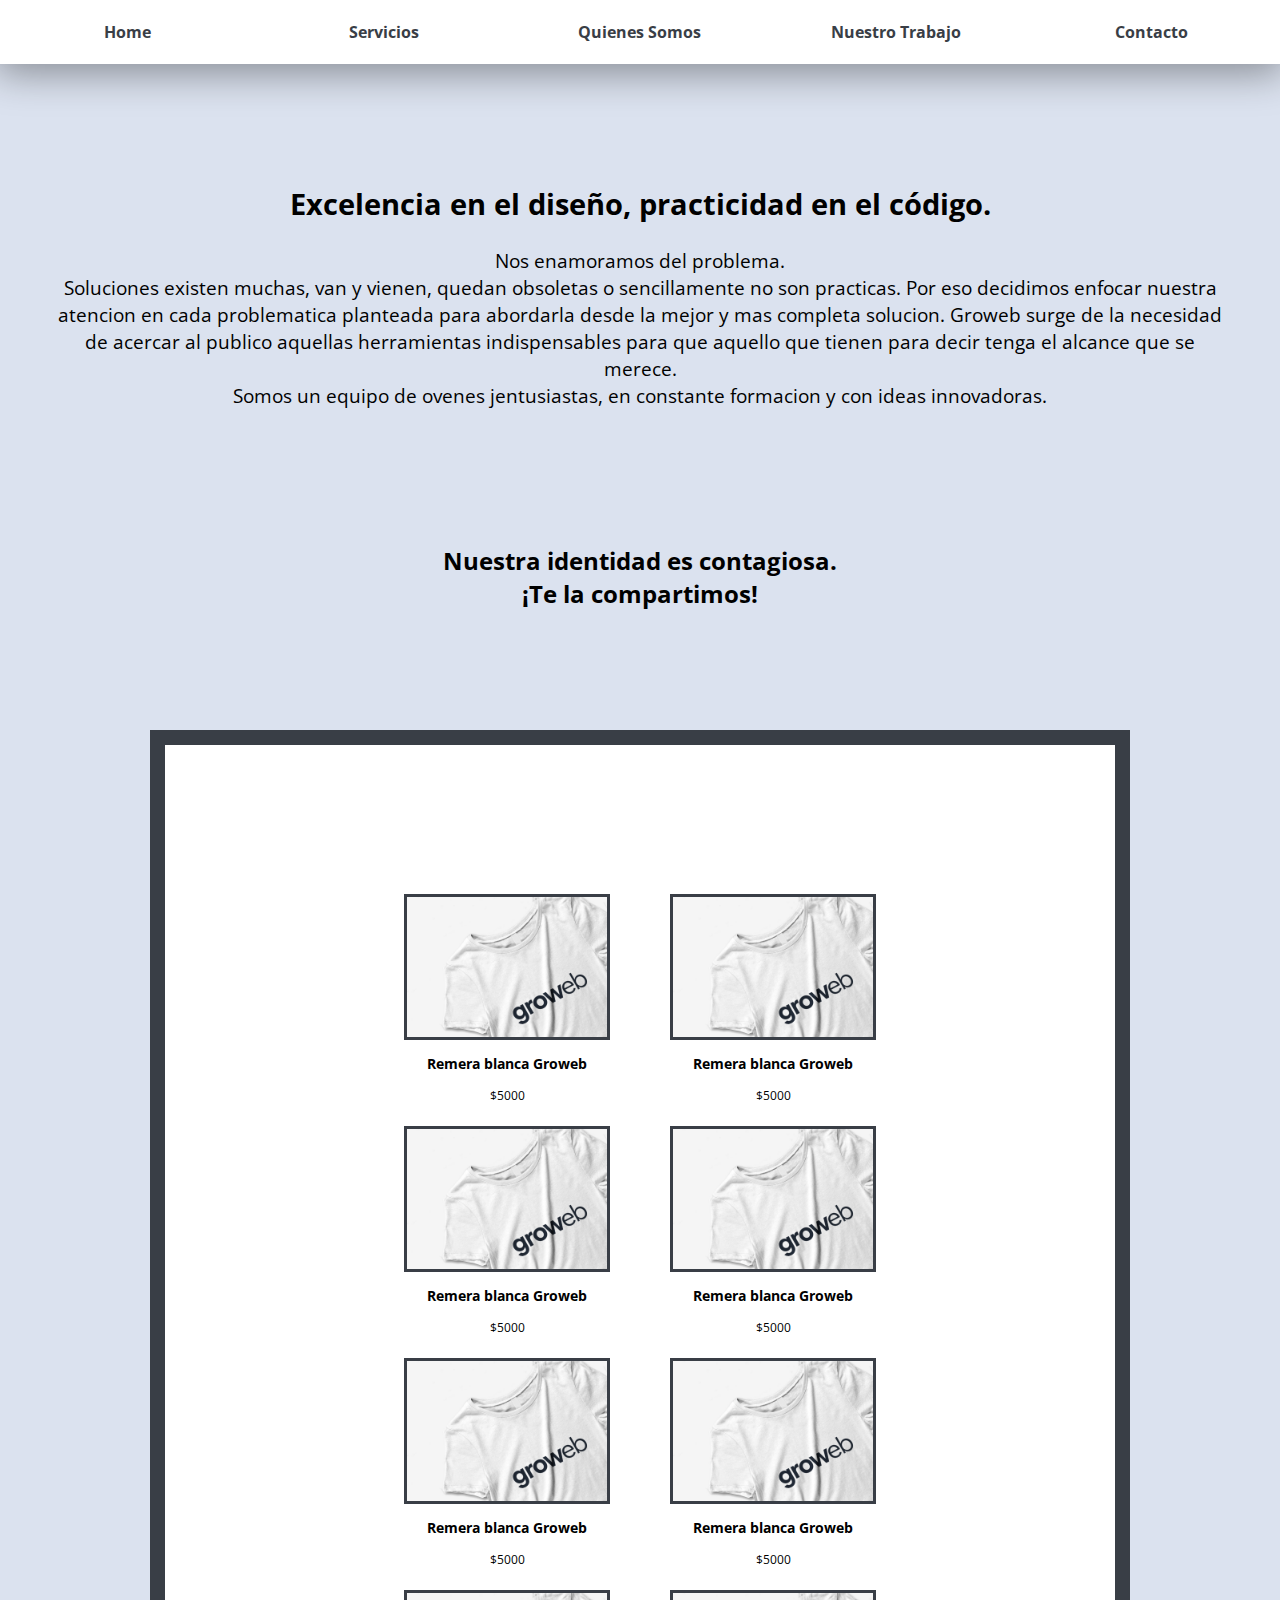
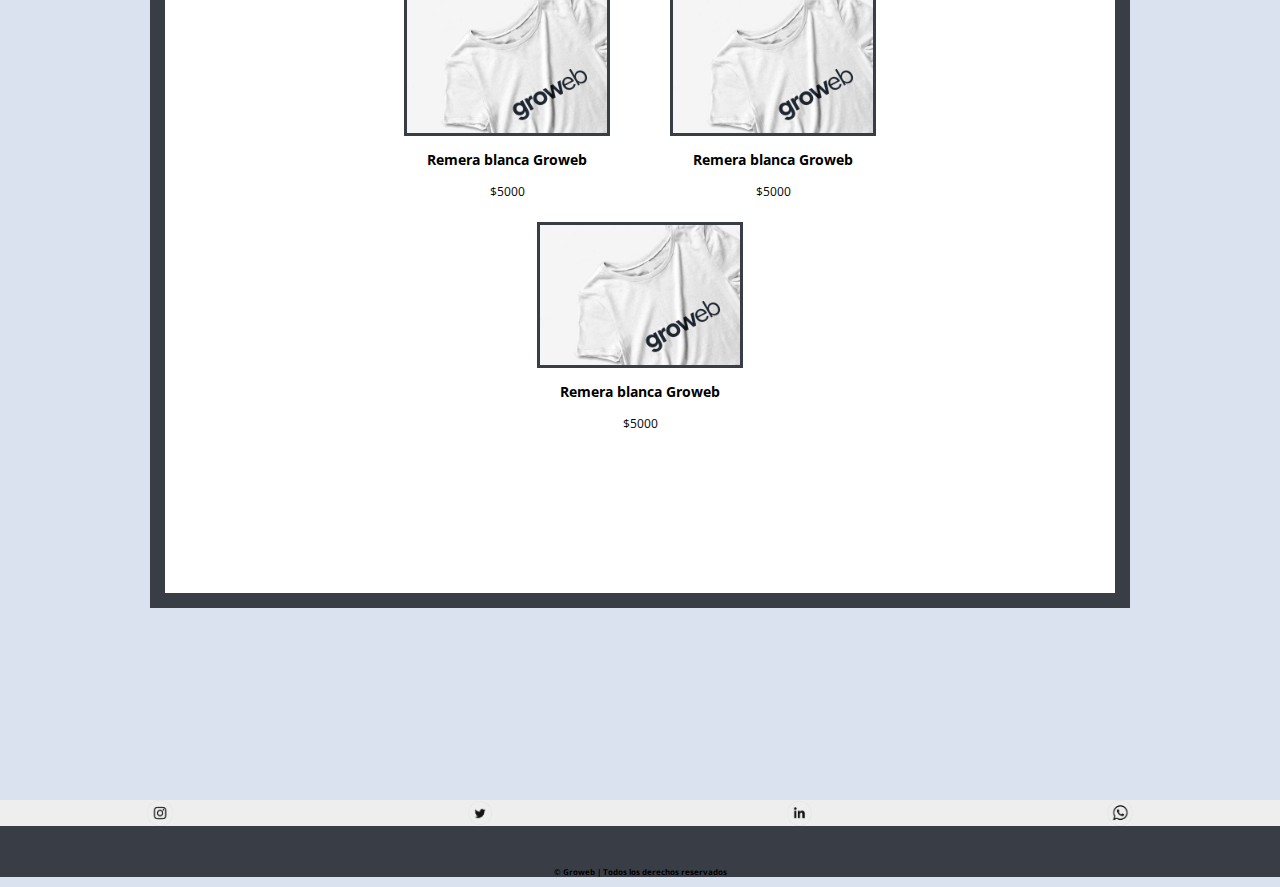
<file: navegacion/quienesSomos.html>
<!DOCTYPE html>
<html lang="en">
<head>
    <meta charset="UTF-8">
    <meta http-equiv="X-UA-Compatible" content="IE=edge">
    <meta name="viewport" content="width=device-width, initial-scale=1.0">
    <title>Quienes somos | Groweb | Desarrollamos tu web</title>
    <link rel="stylesheet" href="../style.css">
    <link rel="shortcut icon" href="../recursos/logofinal.svg">
</head>
<body id="body">
        <nav id="nave">
            <a href="../index.html" id="nav">Home</a>
            <a href="servicios.html" id="nav">Servicios</a>
            <a href="quienesSomos.html" id="nav">Quienes Somos</a>
            <a href="nuestroTrabajo.html" id="nav">Nuestro Trabajo</a>
            <a href="contacto.html" id="nav">Contacto</a>
</nav>
<main class="cc">
<header class="qshed">
    <h2>
        Excelencia en el diseño, practicidad en el código.
    </h2>
    <p>Nos enamoramos del problema. <br>
        Soluciones existen muchas, van y vienen, quedan obsoletas o sencillamente no son practicas. 
        Por eso decidimos enfocar nuestra atencion en cada problematica planteada para abordarla desde la mejor y mas completa solucion. 
        Groweb surge de la necesidad de acercar al publico aquellas herramientas indispensables para que aquello que tienen para decir tenga el alcance que se merece.
        <br> Somos un equipo de ovenes jentusiastas, en constante formacion y con ideas innovadoras. </p>
</header>
        <h2 class="hed">
            Nuestra identidad es contagiosa. <br>
            ¡Te la compartimos!
        </h2>

<div class="displ">
        <article class="pr">
        <img class="merch" src="../recursos/reme.jpg" alt="aa">
    <h3> Remera blanca Groweb </h3>
    <p> $5000</p>
    </article>
        <article class="pr">
        <img class="merch" src="../recursos/reme.jpg" alt="aa">
    <h3> Remera blanca Groweb </h3>
    <p> $5000</p>   
    </article>
        <article class="pr">
        <img class="merch" src="../recursos/reme.jpg" alt="aa">
    <h3> Remera blanca Groweb </h3>
    <p> $5000</p>  
    </article>
        <article class="pr">
        <img class="merch" src="../recursos/reme.jpg" alt="aa">
    <h3> Remera blanca Groweb </h3>
    <p> $5000</p>    
    </article>
    <article class="pr">
        <img class="merch" src="../recursos/reme.jpg" alt="aa">
    <h3> Remera blanca Groweb </h3>
    <p> $5000</p>    
    </article>
    <article class="pr">
        <img class="merch" src="../recursos/reme.jpg" alt="aa">
    <h3> Remera blanca Groweb </h3>
    <p> $5000</p>    
    </article>
    <article class="pr">
        <img class="merch" src="../recursos/reme.jpg" alt="aa">
    <h3> Remera blanca Groweb </h3>
    <p> $5000</p>    
    </article>
    <article class="pr">
        <img class="merch" src="../recursos/reme.jpg" alt="aa">
    <h3> Remera blanca Groweb </h3>
    <p> $5000</p>    
    </article>
    <article class="pr">
        <img class="merch" src="../recursos/reme.jpg" alt="aa">
    <h3> Remera blanca Groweb </h3>
    <p> $5000</p>    
    </article>
</div>
</main>
<footer id="pie">
    <div class="fut">
        <a href="" class="futa"> <img src="../recursos/igicon.png" alt="IG" class="imgfut"></a> 
        <a href="" class="futa"> <img src="../recursos/twicon.png" alt="TW" class="imgfut"></a> 
        <a href="" class="futa"> <img src="../recursos/licon.png" alt="LINK" class="imgfut"></a> 
        <a href="" class="futa"> <img src="../recursos/wpicon.png" alt="WPP" class="imgfut"></a>
        </div>
    <h4 class="rih"> © Groweb | Todos los derechos reservados </h4>
</footer>
</div>
</body>
</html>
</file>
<file: style.css>
@import url('https://fonts.googleapis.com/css2?family=Open+Sans:wght@400;800&display=swap');
* {
    font-family:'Open Sans', 'Helvetica Neue', sans-serif;
    scroll-behavior: smooth;
  }
  * {
    text-decoration: none;
  }
  /*animt*/
  .logo {
    animation: fadeIn ease 3s;
    -webkit-animation: fadeIn ease 3s;
    -moz-animation: fadeIn ease 3s;
    -o-animation: fadeIn ease 3s;
    -ms-animation: fadeIn ease 3s;
  }
  @keyframes fadeIn {
    0% {opacity:0;}
    100% {opacity:1;}
  }
  @-moz-keyframes fadeIn {
    0% {opacity:0;}
    100% {opacity:1;}
  }
  @-webkit-keyframes fadeIn {
    0% {opacity:0;}
    100% {opacity:1;}
  }
  
  @-o-keyframes fadeIn {
    0% {opacity:0;}
    100% {opacity:1;}
  }
  
  @-ms-keyframes fadeIn {
    0% {opacity:0;}
    100% {opacity:1;}
  }

  /*animt*/
  #body {
    margin: 0%;
    text-decoration: none ;
    background-color: #DBE2EF ;
    height: auto;
}
a {
  text-decoration: none;
  color: #393E46;
  display: flex;
  justify-content: center;
  align-items: center;
  text-decoration: none;
}
/*HOME*/
.fle {
  position: fixed;
  bottom: 0;
  right: 0;
  margin-right: 15px;
  margin-bottom: 5px;
}
#conten {
    margin: 0%;
    height: fit-content;
    padding: 0;
    display: grid; 
    grid-template-columns: 1fr 1fr 1fr; 
    grid-template-rows: 0.10fr 1fr .5fr; 
    color:#EEEEEE ;
    grid-template-areas: 
      "nave nave nave"
      "aside1 main aside2"
      "pie pie pie"; 
  }
  #nave { 
    grid-area: nave;
    text-decoration: none;
    width: 100%;
    height: 4em;
    display: flex;
    justify-content: space-evenly;
    background-color: white;
    -webkit-box-shadow: 0px 4px 40px 4px rgba(0,0,0,0.54);
-moz-box-shadow: 0px 4px 40px 4px rgba(0,0,0,0.54);
box-shadow: 0px 4px 40px 4px rgba(0,0,0,0.40);
}
#nav {
  font-size: 1em;
  font-weight:bold;
  width: 100%;
  height: 100%;
  padding: 0%;
  margin: 0 2px 0 1px;
  display: flex;
  justify-content: center;
  align-content: center;
  text-align: center;
  color: #393E46;
  transition: all .5s ease;
}
#nav:hover {
  display: flex;
  background-color: #222831;
  color: white; 
  cursor: pointer;
}
#main { 
    padding: 0%;
    margin: 0%;
    color: #393E46;
    display: inline;
    justify-content: center;
    align-items: center;
    align-content: center;
    grid-area: main;
}
#l1{ 
  font-size: 1.5em;
  margin: 0;
  padding: 0;
  text-decoration: none;
  display: flex; 
  justify-content: center; 
  align-items: center;
  align-content: center;
}
@media screen and (max-width:1000px) {
  .l1 {
    font-size: 1em;
    margin: 3%;
    padding: 0;
    text-decoration: none;
    display: flex; 
    justify-content: center; 
    align-items: center;
    align-content: center;
  }
  .l2{
    font-size: .5em;
    margin: 0;
    padding: 0;
    text-decoration: none;
    display: flex; 
    text-align: center;
    justify-content: center; 
    align-items: center;
    align-content: center;
    max-height: 40vh;
  }
}
.l2{
  font-size: 0.8em;
  margin: 0;
  padding: 0;
  text-decoration: none;
  display: flex; 
  text-align: center;
  justify-content: center; 
  align-items: center;
  align-content: center;
}
.l3{
  font-size: 1em;
  margin: 10%;
  padding: 0;
  text-decoration: none;
  display: flex; 
  text-align: start;
  justify-content: center; 
  align-items: stretch;
  align-content: center;
  margin: 0;
  padding: 0;
}
#pie {
  width: 100%;
  height: 100%;
  margin-top: 15%;
  justify-content: space-evenly;    
  grid-area: pie; 
  background-color: #393E46;
}
  .fut { 
    width: 100%;
    margin: 0;
    padding: 0%;
    background-color: #EEEEEE;
    display: flex;
  }
  .futa {
    width: 100%;
    padding-top: 0;
    transition: 1s ease;
    color: #393E46;
  }
  .futa:hover {
    background-color: #393E4635;
    border-top-left-radius: 5px;
    border-top-right-radius: 5px;
    width: 100%;
    cursor: pointer;
  }
.imgfut {
  width: 10%;
}
.logo { 
  margin-top: -20px;
    display: block;
    justify-content: space-around;
    align-content: center;
    align-items: center;
    width: 100%;
    padding: 0%;
  }
.sec1 {
  background-color: white;
  align-items: center;
  text-align: center;
  padding-top: 1em;
  padding-left: 10%;
  padding-right: 10%;
  padding-bottom: 10%;
  margin-top: 5em;
  font-size: 1em;
  border-radius: 10px;
  -webkit-box-shadow: 0px 4px 40px 4px rgba(0,0,0,0.54);
-moz-box-shadow: 0px 4px 40px 4px rgba(0,0,0,0.54);
box-shadow: 0px 4px 40px 4px rgba(0,0,0,0.40);
}
.sec2 {
  align-items: center;
  text-align: start;
  width: 100%;
  padding-top: 5px;
  font-size: 1.5em;
  border-radius: 10px;
}
.ilusmar {
text-align:center;
}
.ilust {
  font-size: 1.5em;
  margin-top: 5em;
  align-items: center;
  align-content: center;
  text-align: start;
}
.ilus2 {
  margin-top: 5em;
  width: auto;
  padding: 0% 5% 0% 5%;
} 
.rih {
  text-align: center;
  font-size: 0.5em;
  margin-top: 5em;
}
/*SERVICIOS*/
@media screen and (min-width: 600px) {
.mainb {
  width: auto;
  height: 50%;
  border:#393E4650 double;
  border-radius: 15px;
  margin: 6em 3em 0 3em;
  padding: 10%;
  transition: all 1s ease;
  background-color: white;
}
.mainb:hover {
  border: #222831 solid;
  -webkit-box-shadow: 0px 4px 40px 4px rgba(0,0,0,0.54);
-moz-box-shadow: 0px 4px 40px 4px rgba(0,0,0,0.54);
box-shadow: 0px 4px 40px 4px rgba(0,0,0,0.40);
}
.serv3 {
  text-align: center;
  justify-content: center;
}
#aside1 {
  color: #393E46;
  border:#393E4650;
  border-style: double;
  border-radius: 15px;
  margin: 20em 2em 1em 10em;
  padding: 10%;
  transition: all 1s ease;
  background-color: white;
}
#aside1:hover {
  border: #222831 solid;
  -webkit-box-shadow: 0px 4px 40px 4px rgba(0,0,0,0.54);
  -moz-box-shadow: 0px 4px 40px 4px rgba(0,0,0,0.54);
  box-shadow: 0px 4px 40px 4px rgba(0,0,0,0.30);
}
.parche {
  margin-bottom: 5em;
}
#aside2{
  color: #393E46;
  border: #393E4650 double;
  border-radius: 15px;
  margin: 20em 10em 1em 2em;
  padding: 10%;
  background-color: white;
  transition: all 1s ease;
}
#aside2:hover {
  border: #222831 solid;
  -webkit-box-shadow: 0px 4px 40px 4px rgba(0,0,0,0.54);
  -moz-box-shadow: 0px 4px 40px 4px rgba(0,0,0,0.54);
  box-shadow: 0px 4px 40px 4px rgba(0,0,0,0.30);
}
.butyhead {
  font-size: 1em;
  display: flex;
  justify-content: center;
  align-items: center;
  align-content: center;
  text-align: center;
  width: 100%;
}
#bt {
  font-size: 1em;
  display: flex;
  justify-content: center;
  align-items: center;
  align-content: center;
  text-align: center;
  width: 100%;
  border-color: #393E4620;
  transition: all .5s ease;
  background-color: #393E4650;
  margin-bottom: 0;
}
#bt:hover{
    background:#393E46;
    color: white;
}
#bt:hover a{
transition: .7s ease;
color: white;
}
.arts {
  text-align: center;
  margin-top: 3em;
}
}
@media screen and (max-width: 600px) {

#conten {
  display: flex;
  flex-direction: column;
  width: 100%;
}
#nave {
 position: fixed;
 top: 0;
 left: 0;
 font-size: .8em;
}
#main {
  display: flex;
  flex-direction: column;
  justify-content: center;
  align-content: center;
  padding: 5px;
  width: auto;
  height: auto;
}
.arts {
  text-align: center;
  display: flex;
  flex-direction: column;
  justify-content: center;
  margin-top: 3em;
  font-size: 1em;
}
.mainb {
  margin-top: 5em;
  color: #393E46;
  border: #393E46 double;
  width: 100%;
  height: max-content;
  background-color: white;
  display: flex;
  flex-direction: column;
  text-align: center;
  align-items: center;
  justify-content: center;
  transition: all 1s ease;
  -webkit-box-shadow: 0px 4px 40px 4px rgba(0,0,0,0.54);
  -moz-box-shadow: 0px 4px 40px 4px rgba(0,0,0,0.54);
  box-shadow: 0px 4px 40px 4px rgba(0,0,0,0.30);
}
.mainb:hover {
  border: #222831 solid;
  -webkit-box-shadow: 0px 4px 40px 4px rgba(0,0,0,0.54);
  -moz-box-shadow: 0px 4px 40px 4px rgba(0,0,0,0.54);
  box-shadow: 0px 4px 40px 4px rgba(0,0,0,0.40);
}
#aside1 {
  margin-top: 3em;
  color: #393E46;
  text-align: center;
  display: flex;
  flex-direction: column;
  justify-content: center;
  background-color: white;
  border: #393E46 double;
  flex-direction: column;
  text-align: center;
  align-items: center;
  transition: all 1s ease;
  -webkit-box-shadow: 0px 4px 40px 4px rgba(0,0,0,0.54);
  -moz-box-shadow: 0px 4px 40px 4px rgba(0,0,0,0.54);
  box-shadow: 0px 4px 40px 4px rgba(0,0,0,0.30);
}
#aside2 {
  margin-top: 3em;
  color: #393E46;
  text-align: center;
  display: flex;
  flex-direction: column;
  background-color: white;
  border: #393E46 double;
  flex-direction: column;
  text-align: center;
  align-items: center;
  justify-content: center;
  transition: all 1s ease;
}
#aside1:hover {
  border: #393E46 solid;
  -webkit-box-shadow: 0px 4px 40px 4px rgba(0,0,0,0.54);
-moz-box-shadow: 0px 4px 40px 4px rgba(0,0,0,0.54);
box-shadow: 0px 4px 40px 4px rgba(0,0,0,0.40);
}
#aside2:hover {
  border: #393E46 solid;
  -webkit-box-shadow: 0px 4px 40px 4px rgba(0,0,0,0.54);
-moz-box-shadow: 0px 4px 40px 4px rgba(0,0,0,0.54);
box-shadow: 0px 4px 40px 4px rgba(0,0,0,0.40);
}

.bt {
  font-size: 1em;
  display: flex;
  justify-content: center;
  align-items: center;
  align-content: center;
  text-align: center;
  width: 100%;
  margin-bottom: 0;
  border-radius: 0%;
  border-color: #393E4620;
  transition: all .5s ease;
  background-color: #393E4650;
}
.bt:hover{
    background:#393E46 !important;
    color: #fff !important;
}
#pie {
  display: flex;
  flex-direction: column;
  background-color:#222831;
  width: auto;
}
.fut {
  flex-wrap: wrap;
}
}

/*QUIENES SOMOS*/
@media screen and (max-width:600px) {
  *{
    text-align: center;
  }
  .qshed{
    margin-top: 5em;
  }
  .displ{
    padding: 1em;
    border: #393E4620 solid 5px;
    display: flex;
    flex-direction: column;
    font-size: .5em;
    background-color: #393E4630;
  }
  .imgmc{
      width: 100%;
      margin: 1em;
  }
  .merch {
    width: 100%;
    justify-content: center;
  }
  .pr{
    width: 100%;
    display: flex;
    flex-direction: column;
    justify-content: center;
    border-top: #393E46 solid 5px;
    margin-top: 5px;
  }
}
@media screen and (min-width: 600px) {
  *{text-align: center;}
.cc {
  display: flex;
  flex-direction: column;
  justify-content: center;
  align-content: center;
}
.qshed{
  text-align: center;
  font-size: 1.2em;
  margin: 5em 3em;
}
.hed {
  text-align: center;
  margin-bottom: 5em;
}
.imgmc{
  width: 100%;
  margin-bottom: 5em;
  border-top: white solid 15px;
  border-bottom: white solid 15;
}
.displ{
  margin-left: 6.25em;
  margin-right: 6.25em;
  padding: 6em;
  background-color: white;
  border: #393E46 solid 15px;
  display: flex;
  justify-content: center;
  flex-direction: row;
  flex-wrap: wrap;
  font-size: 1.5em;
}
.merch {
  width: 200px;
  border: #393E46 solid 3px;
  display: flex;
}
.merch:hover{
  border: #393E4680 solid 3px;
  box-shadow: -18px 72px 64px -10px rgba(0,0,0,0.31);
-webkit-box-shadow: -18px 72px 64px -10px rgba(0,0,0,0.31);
-moz-box-shadow: -18px 72px 64px -10px rgba(0,0,0,0.21);
}
.pr { 
  margin: 5px 30px;
  width: auto;
  display: inline;
  font-size: .5em;
  text-align: center;
}
}
/*NuestroTrabajo*/
@media screen and (min-width: 600px) {
  #boldh3{
    font-weight: bold;
  }
  .hnt {
    font-size: 1.5em;
    font-weight: 500;
    margin-top: 3em;
    margin-bottom: 3em;
    display: flex;
    flex-direction: column;
    justify-content: center;
    align-content: center;
    align-items: center;
    text-align: center;
    color: #222831;
  }
  .hnta {
    width: 10em;
    border: #393E46 solid;
    margin-top: 1em;
    background-color: white;
    border-radius: 15px;
  
    justify-content: center;
    align-content: center;
    text-align: center;
    color: #393E46;
    font-size: 2em;
    transition: all .5s ease;
  }
  .hnta:hover {
    background-color: #393E46;
    color: white;
    border: white solid;
    cursor: pointer;
  }
  #clientes {
    background-color: white;
    display: flex;
    justify-content: space-evenly;
    width: 100%;
  } 
  .sep{
    margin: 5px;
    border: #393E46 solid;
    display: flex;
    flex-direction: column;
    justify-content: space-evenly;
    align-content: space-between;
    color: #393E46;
  }
  .caardt{
    border-top: #393E46 solid;
    border-bottom: #393E46 solid;
  }
  .cardtm {
    width: 100%;
  }
  .cbe {
    align-content: flex-end;
    background-color: #393E46;
    color: white;
    text-decoration: none;
    margin-top: 5em;
    margin-bottom: 2em;
  }
}
  @media screen and (max-width: 600px) {
    #boldh3{
      margin-top: 1em;
      font-weight: 600;
    }
    #main { 
      width: 100%;
      padding: 0%;
      margin: 0%;
      color: #393E46;
      display: flex;
      flex-direction: column;
      justify-content: center;
      align-items: center;
      align-content: center;
      text-align: center;
  }  
    .hnt {
      margin-top: 3em;
      margin-bottom: 3em;
      justify-content: center;
      align-content: center;
      text-align: center;
      color: #222831;
    }
    .hnta {
      border: #393E46 solid;
      margin-top: 2em;
      background-color: white;
      border-radius: 15px;
      justify-content: center;
      align-content: center;
      text-align: center;
      color: #222831;
      font-size: 2em;
    }
    .cardtm {
      display: flex;
      flex-direction: column;
      width: 100%;
      border-bottom: #393E4650;
    }
    .sep{
      border: #393E4650 solid;
      margin-bottom: 2em;
      border-radius: 5px;
    }
    #nave {
      width: 100%;
    }
}
/*CONTACTO*/
@media screen and (min-width: 600px) {
.hecon {
  margin-top: 2em;
  text-align: center;
  justify-content: center;
  font-size: 1em;
  margin-bottom: 2em;
}
.hecon2 {
  font-size: 1em;
  justify-content: center;
  text-align: center;
  margin-top: 1em;
}
.contact{  
  background-color: white;
  width: 28em; 
  height: auto;
  margin: 5em auto;
  border-radius: 10px; 
  border: #393E46 solid; 
  padding-top: 3em;
  padding-bottom: 1.5em;  
  padding-left: 1.5em; 
  padding-right: 1.5em;
  -moz-box-shadow: 0px 4px 40px 4px rgba(0,0,0,0.54);
  box-shadow: 0px 4px 40px 4px rgba(0,0,0,0.30);
}
.enva {
  border-color: #393E4620;
  transition: all .5s ease;
  background-color: #393E4650;
  color: #393E46;
}
.enva:hover {
    border: #222831 solid;
    color: white;
    background-color: #393E46;
    -webkit-box-shadow: 0px 4px 40px 4px rgba(0,0,0,0.54);
  -moz-box-shadow: 0px 4px 40px 4px rgba(0,0,0,0.54);
  box-shadow: 0px 4px 40px 4px rgba(0,0,0,0.40);
}
.formulario {
  justify-content: center;
  align-content: center;
  text-align: center;

}

input{
  background-color:#393E4690; 
  width: 408px; 
  height: 40px; 
  border-radius: 5px;  
  border: #393E46 1px;  
  border-width: 1px; 
  margin-top: 10px;  
  padding-left: 10px;
  margin-bottom: 20px; 
  color: white;
}

textarea{
  color: white;
  background-color: #393E4690; 
  width: 405px; 
  height: 150px; 
  border-radius: 5px;  
  border-style: solid; 
  border: #393E46 1px;  
  margin-top: 10px;  
  padding-left: 10px;
  margin-bottom: 20px; 
  padding-top: 15px; 
}
label{
  display: block; 
  float: center;  
}
button{
  padding-left: 5px;
  padding-right: 5px; 
  padding-bottom: 2px;  
  margin-bottom: 2px; 
  margin-top: 1px;   
  text-transform: uppercase;
  background-color: #393E46; 
  border: #393E46 solid; 
  border-radius: 10px;  
  width: 420px;   
  cursor: pointer;
}
button p{
  color: #fff; 
}
span{
  color:#393E46; 
}

.frm {
  background-color: #393E4650;
}
.aviso{
  font-size: 13px;  
  color: #0e0e0e; 
}
::-webkit-input-placeholder {
 color: white
}
::-webkit-textarea-placeholder {
 color: #393E4630;
 background-color: #393E4610;
}
.formulario input:focus{
  outline:0;
  border: 1px solid #393E46;
}
.formulario textarea:focus{
  outline:0;
  border: 1px solid #393E46;
}
}
@media screen and (max-width: 600px) {
  #conten {
    display: flex;
    flex-direction: column;
    width: 100%;
  }
  #nave {
   position: fixed;
   top: 0;
   left: 0;
   font-size: .8em;
  }
  #main {
    display: flex;
    flex-direction: column;
    justify-content: center;
    align-content: center;
    padding: 5px;
    width: auto;
    height: auto;
  }
  #pie {
    display: flex;
    flex-direction: column;
    background-color:#222831;
    width: auto;
  }
  .hecon {
    margin-top: 3em;
    display: flex;
    justify-content: center;
    text-align: center;
  }
  .hecon2 {
    display: flex;
    justify-content: center;
    text-align: center;
    align-content: center;
  }
  .contact {
    display: flex;
    justify-content: center;
    text-align: center;
    background-color: white;
    border-radius: 10px; 
    border: #393E46 solid; 
    margin-top: 1em;
    padding: 5%;
    -moz-box-shadow: 0px 4px 40px 4px rgba(0,0,0,0.54);
    box-shadow: 0px 4px 40px 4px rgba(0,0,0,0.30);    
  }
  .formulario{
    display: flex;
    justify-content: center;
    align-content: center;
    flex-direction: column;
  }
  .enva {
    border-color: #393E4620;
    transition: all .5s ease;
    background-color: #393E4650;
    color: #393E46;
  }
  .enva:hover {
      border: #222831 solid;
      color: white;
      background-color: #393E46;
      -webkit-box-shadow: 0px 4px 40px 4px rgba(0,0,0,0.54);
    -moz-box-shadow: 0px 4px 40px 4px rgba(0,0,0,0.54);
    box-shadow: 0px 4px 40px 4px rgba(0,0,0,0.40);
  }
  form {
    justify-content: center;
    display: flex;
    flex-direction: column;
    padding: 10%;
  }
  .fut {
    flex-wrap: wrap;
  }
  input {
    margin: 10% 0 0 0;
  }
  textarea {
    margin-top: 10%;
    margin-bottom: 10%;
  }
}
</file>
<file: Intro.html/style.css>
@import url('https://fonts.googleapis.com/css2?family=Open+Sans:wght@400;800&display=swap');
* {
    font-family:'Open Sans', 'Helvetica Neue', sans-serif;
    scroll-behavior: smooth;
  }

body {
    margin: 0%;
    text-decoration: none ;
    background-color: #DBE2EF ;
}
a {
  text-decoration: none;
}
/*HOME*/
.fle {
  position: fixed;
  bottom: 0;
  right: 0;
  margin-right: 15px;
  margin-bottom: 5px;
}
#conten {
    margin: 0%;
    padding: 0;
    display: grid; 
    grid-template-columns: 1fr 1fr 1fr; 
    grid-template-rows: 0.10fr 1fr 1.18fr; 
    color:#EEEEEE ;
    grid-template-areas: 
      "nave nave nave"
      "aside1 main aside2"
      "pie pie pie"; 
  }
  #nave { 
    grid-area: nave;
    width: 100%;
    height: 4em;
    display: flex;
    justify-content: space-evenly;
    background-color: white;
    -webkit-box-shadow: 0px 4px 40px 4px rgba(0,0,0,0.54);
-moz-box-shadow: 0px 4px 40px 4px rgba(0,0,0,0.54);
box-shadow: 0px 4px 40px 4px rgba(0,0,0,0.40);
}
a {
  display: flex;
  justify-content: center;
  align-items: center;
}
#nav {
  font-size: 1em;
  font-weight:bold;
  width: 100%;
  height: 100%;
  padding: 0%;
  margin: 0 2px 0 1px;
  display: flex;
  justify-content: center;
  align-content: center;
  text-align: center;
  color: #393E46;
  transition: all .5s ease;
}
#nav:hover {
  display: flex;
  background-color: #222831;
  color: white; 
  cursor: pointer;
}
#main { 
    padding: 0%;
    margin: 0%;
    color: #393E46;
    display: inline;
    justify-content: center;
    align-items: center;
    align-content: center;
    grid-area: main;
}
.l1{ 
  font-size: 1.5em;
  margin: 0;
  padding: 0;
  text-decoration: none;
  display: flex; 
  justify-content: center; 
  align-items: center;
  align-content: center;
}
@media screen and (max-width:600px) {
  .l1 {
    font-size: 1em;
    margin: 3%;
    padding: 0;
    text-decoration: none;
    display: flex; 
    justify-content: center; 
    align-items: center;
    align-content: center;
  }
  .l2{
    font-size: .5em;
    margin: 0;
    padding: 0;
    text-decoration: none;
    display: flex; 
    text-align: center;
    justify-content: center; 
    align-items: center;
    align-content: center;
  }
}
.l2{
  font-size: 0.8em;
  margin: 0;
  padding: 0;
  text-decoration: none;
  display: flex; 
  text-align: center;
  justify-content: center; 
  align-items: center;
  align-content: center;
}
.l3{
  font-size: 1em;
  margin: 10%;
  padding: 0;
  text-decoration: none;
  display: flex; 
  text-align: start;
  justify-content: center; 
  align-items: stretch;
  align-content: center;
  margin: 0;
  padding: 0;
}
#pie {
  width: 100%;
  height: 100%;
  margin-top: 15%;
  justify-content: space-evenly;    
  grid-area: pie; 
  background-color: #393E46;
}
  .fut { 
    width: 100%;
    margin: 0;
    padding: 0%;
    background-color: #EEEEEE;
    display: flex;
  }
  .futa {
    width: 100%;
    padding-top: 0;
    transition: 1s ease;
  }
  .futa:hover {
    background-color: #393E4635;
    border-top-left-radius: 5px;
    border-top-right-radius: 5px;
    width: 100%;
    cursor: pointer;
  }
.imgfut {
  width: 10%;
}
.logo { 
    display: block;
    justify-content: space-around;
    align-content: center;
    align-items: center;
    width: 100%;
    margin-top: -12%;
    padding: 0%;
  }
.sec1 {
  background-color: white;
  align-items: center;
  text-align: center;
  padding-top: 1em;
  padding-left: 10%;
  padding-right: 10%;
  padding-bottom: 10%;
  margin-top: 5em;
  font-size: 1em;
  border-radius: 10px;
  -webkit-box-shadow: 0px 4px 40px 4px rgba(0,0,0,0.54);
-moz-box-shadow: 0px 4px 40px 4px rgba(0,0,0,0.54);
box-shadow: 0px 4px 40px 4px rgba(0,0,0,0.40);
}
.sec2 {
  align-items: center;
  text-align: start;
  width: 100%;
  padding-top: 5px;
  font-size: 1.5em;
  border-radius: 10px;
}
.ilusmar {
text-align:center;
}
.ilust {
  font-size: 1.5em;
  margin-top: 5em;
  align-items: center;
  align-content: center;
  text-align: start;
}
.ilus2 {
  margin-top: 5em;
  width: auto;
  padding: 0% 5% 0% 5%;
} 
.rih {
  text-align: center;
  font-size: 0.5em;
  margin-top: 5em;
}
/*SERVICIOS*/
@media screen and (min-width: 600px) {
.mainb {
  width: auto;
  height: 50%;
  border:#393E4650 double;
  border-radius: 15px;
  margin: 6em 3em 0 3em;
  padding: 10%;
  transition: all 1s ease;
  background-color: white;
}
.mainb:hover {
  border: #222831 solid;
  -webkit-box-shadow: 0px 4px 40px 4px rgba(0,0,0,0.54);
-moz-box-shadow: 0px 4px 40px 4px rgba(0,0,0,0.54);
box-shadow: 0px 4px 40px 4px rgba(0,0,0,0.40);
}
.serv3 {
  text-align: center;
  justify-content: center;
}
#aside1 {
  color: #393E46;
  border:#393E4650;
  border-style: double;
  border-radius: 15px;
  margin: 20em 2em 1em 10em;
  padding: 10%;
  transition: all 1s ease;
  background-color: white;
}
#aside1:hover {
  border: #222831 solid;
  -webkit-box-shadow: 0px 4px 40px 4px rgba(0,0,0,0.54);
  -moz-box-shadow: 0px 4px 40px 4px rgba(0,0,0,0.54);
  box-shadow: 0px 4px 40px 4px rgba(0,0,0,0.30);
}
.parche {
  margin-bottom: 5em;
}
#aside2{
  color: #393E46;
  border: #393E4650 double;
  border-radius: 15px;
  margin: 20em 10em 1em 2em;
  padding: 10%;
  background-color: white;
  transition: all 1s ease;
}
#aside2:hover {
  border: #222831 solid;
  -webkit-box-shadow: 0px 4px 40px 4px rgba(0,0,0,0.54);
  -moz-box-shadow: 0px 4px 40px 4px rgba(0,0,0,0.54);
  box-shadow: 0px 4px 40px 4px rgba(0,0,0,0.30);
}
.butyhead {
  font-size: 1em;
  display: flex;
  justify-content: center;
  align-items: center;
  align-content: center;
  text-align: center;
  width: 100%;
}
.bt {
  font-size: 1em;
  display: flex;
  justify-content: center;
  align-items: center;
  align-content: center;
  text-align: center;
  width: 100%;
  border-color: #393E4620;
  transition: all 1.5s ease;
  background-color: #393E4650;
  margin-bottom: 0;
}
.bt:hover{
    background:#393E46 !important;
    color: #fff !important;
}
.arts {
  text-align: center;
  margin-top: 3em;
}
}
@media screen and (max-width: 600px) {

#conten {
  display: flex;
  flex-direction: column;
  width: 100%;
}
#nave {
 position: fixed;
 top: 0;
 left: 0;
 font-size: .8em;
}
#main {
  display: flex;
  flex-direction: column;
  justify-content: center;
  align-content: center;
  padding: 5px;
  width: auto;
  height: auto;
}
.arts {
  text-align: center;
  display: flex;
  flex-direction: column;
  justify-content: center;
  margin-top: 3em;
  font-size: 1em;
}
.mainb {
  margin-top: 5em;
  color: #393E46;
  border: #393E46 double;
  width: 100%;
  height: max-content;
  background-color: white;
  display: flex;
  flex-direction: column;
  text-align: center;
  align-items: center;
  justify-content: center;
  transition: all 1s ease;
  -webkit-box-shadow: 0px 4px 40px 4px rgba(0,0,0,0.54);
  -moz-box-shadow: 0px 4px 40px 4px rgba(0,0,0,0.54);
  box-shadow: 0px 4px 40px 4px rgba(0,0,0,0.30);
}
.mainb:hover {
  border: #222831 solid;
  -webkit-box-shadow: 0px 4px 40px 4px rgba(0,0,0,0.54);
  -moz-box-shadow: 0px 4px 40px 4px rgba(0,0,0,0.54);
  box-shadow: 0px 4px 40px 4px rgba(0,0,0,0.40);
}
#aside1 {
  margin-top: 3em;
  color: #393E46;
  text-align: center;
  display: flex;
  flex-direction: column;
  justify-content: center;
  background-color: white;
  border: #393E46 double;
  flex-direction: column;
  text-align: center;
  align-items: center;
  transition: all 1s ease;
  -webkit-box-shadow: 0px 4px 40px 4px rgba(0,0,0,0.54);
  -moz-box-shadow: 0px 4px 40px 4px rgba(0,0,0,0.54);
  box-shadow: 0px 4px 40px 4px rgba(0,0,0,0.30);
}
#aside2 {
  margin-top: 3em;
  color: #393E46;
  text-align: center;
  display: flex;
  flex-direction: column;
  background-color: white;
  border: #393E46 double;
  flex-direction: column;
  text-align: center;
  align-items: center;
  justify-content: center;
  transition: all 1s ease;
}
#aside1:hover {
  border: #393E46 solid;
  -webkit-box-shadow: 0px 4px 40px 4px rgba(0,0,0,0.54);
-moz-box-shadow: 0px 4px 40px 4px rgba(0,0,0,0.54);
box-shadow: 0px 4px 40px 4px rgba(0,0,0,0.40);
}
#aside2:hover {
  border: #393E46 solid;
  -webkit-box-shadow: 0px 4px 40px 4px rgba(0,0,0,0.54);
-moz-box-shadow: 0px 4px 40px 4px rgba(0,0,0,0.54);
box-shadow: 0px 4px 40px 4px rgba(0,0,0,0.40);
}

.bt {
  font-size: 1em;
  display: flex;
  justify-content: center;
  align-items: center;
  align-content: center;
  text-align: center;
  width: 100%;
  margin-bottom: 0;
  border-radius: 0%;
  border-color: #393E4620;
  transition: all .5s ease;
  background-color: #393E4650;
}
.bt:hover{
    background:#393E46 !important;
    color: #fff !important;
}
#pie {
  display: flex;
  flex-direction: column;
  background-color:#222831;
  width: auto;
}
.fut {
  flex-wrap: wrap;
}
}

/*QUIENES SOMOS*/
/*NuestroTrabajo*/
@media screen and (min-width: 600px) {
.hnt {
  margin-top: 3em;
  margin-bottom: 3em;
  justify-content: center;
  align-content: center;
  text-align: center;
  color: #222831;
}
.hnta {
  border: #393E46 solid;
  margin-top: 2em;
  background-color: white;
  border-radius: 15px;
  justify-content: center;
  align-content: center;
  text-align: center;
  color: #393E46;
  font-size: 2em;
  transition: all .5s ease;
}
.hnta:hover {
  background-color: #393E46;
  color: white;
  border: white solid;
  cursor: pointer;
}
.clientes {
  border-radius: 15px;
  width: 100%;
  height: 30em;
  display: flex;
  background-color: white;
  flex-wrap: wrap;
  justify-content: center;
  margin: 5% 0 1% 0;
  padding-top: 1%;
  padding-bottom: 1%;
  -webkit-box-shadow: 0px 4px 40px 4px rgba(0,0,0,0.54);
-moz-box-shadow: 0px 4px 40px 4px rgba(0,0,0,0.54);
box-shadow: 0px 4px 40px 4px rgba(0,0,0,0.40);
}
.cli {
  border-radius: 5px;
  font-size: 1em;
  background-color: #393E4650;
  border: #393E4640 solid;
  margin: 5px;
  transition: all .5sec ease;
  padding: 5%;
}
.cli:hover {
  border: #393E46 solid;
  -webkit-box-shadow: 0px 4px 40px 4px rgba(0,0,0,0.54);
-moz-box-shadow: 0px 4px 40px 4px rgba(0,0,0,0.54);
box-shadow: 0px 4px 40px 4px rgba(0,0,0,0.10);
}
}
@media screen and (max-width: 600px) {
  #main { 
    width: 100%;
    padding: 0%;
    margin: 0%;
    color: #393E46;
    display: inline;
    justify-content: center;
    align-items: center;
    align-content: center;
    grid-area: main;
}  
  .hnt {
    margin-top: 3em;
    margin-bottom: 3em;
    justify-content: center;
    align-content: center;
    text-align: center;
    color: #222831;
  }
  .hnta {
    border: #393E46 solid;
    margin-top: 2em;
    background-color: white;
    border-radius: 15px;
    justify-content: center;
    align-content: center;
    text-align: center;
    color: #222831;
    font-size: 2em;
  }
  .clientes {
    border-radius: 15px;
    width: 100%;
    height: auto;
    display: flex;
    flex-direction: column;
    background-color: white;
    justify-content: center;
    align-items: center;
    margin: 5% 0 1% 0;
    padding-top: 1%;
    padding-bottom: 1%;
    -webkit-box-shadow: 0px 4px 40px 4px rgba(0,0,0,0.54);
  -moz-box-shadow: 0px 4px 40px 4px rgba(0,0,0,0.54);
  box-shadow: 0px 4px 40px 4px rgba(0,0,0,0.40);
  }
  .cli {
    width: 80%;
    border-radius: 5px;
    font-size: 1em;
    background-color: #393E4650;
    border: #393E46 solid;
    margin: 5px;
  }
}


/*CONTACTO*/
@media screen and (min-width: 600px) {
.hecon {
  margin-top: 2em;
  text-align: center;
  justify-content: center;
  font-size: 1em;
  margin-bottom: 2em;
}
.hecon2 {
  font-size: 1em;
  justify-content: center;
  text-align: center;
  margin-top: 1em;
}
.contact{  
  background-color: white;
  width: 28em; 
  height: auto;
  margin: 5em auto;
  border-radius: 10px; 
  border: #393E46 solid; 
  padding-top: 3em;
  padding-bottom: 1.5em;  
  padding-left: 1.5em; 
  padding-right: 1.5em;
  -moz-box-shadow: 0px 4px 40px 4px rgba(0,0,0,0.54);
  box-shadow: 0px 4px 40px 4px rgba(0,0,0,0.30);
}
.enva {
  border-color: #393E4620;
  transition: all .5s ease;
  background-color: #393E4650;
  color: #393E46;
}
.enva:hover {
    border: #222831 solid;
    color: white;
    background-color: #393E46;
    -webkit-box-shadow: 0px 4px 40px 4px rgba(0,0,0,0.54);
  -moz-box-shadow: 0px 4px 40px 4px rgba(0,0,0,0.54);
  box-shadow: 0px 4px 40px 4px rgba(0,0,0,0.40);
}
.formulario {
  justify-content: center;
  align-content: center;
  text-align: center;

}

input{
  background-color:#393E4690; 
  width: 408px; 
  height: 40px; 
  border-radius: 5px;  
  border: #393E46 1px;  
  border-width: 1px; 
  margin-top: 10px;  
  padding-left: 10px;
  margin-bottom: 20px; 
  color: white;
}

textarea{
  color: white;
  background-color: #393E4690; 
  width: 405px; 
  height: 150px; 
  border-radius: 5px;  
  border-style: solid; 
  border: #393E46 1px;  
  margin-top: 10px;  
  padding-left: 10px;
  margin-bottom: 20px; 
  padding-top: 15px; 
}
label{
  display: block; 
  float: center;  
}
button{
  padding-left: 5px;
  padding-right: 5px; 
  padding-bottom: 2px;  
  margin-bottom: 2px; 
  margin-top: 1px;   
  text-transform: uppercase;
  background-color: #393E46; 
  border: #393E46 solid; 
  border-radius: 10px;  
  width: 420px;   
  cursor: pointer;
}
button p{
  color: #fff; 
}
span{
  color:#393E46; 
}

.frm {
  background-color: #393E4650;
}
.aviso{
  font-size: 13px;  
  color: #0e0e0e; 
}
::-webkit-input-placeholder {
 color: white
}
::-webkit-textarea-placeholder {
 color: #393E4630;
 background-color: #393E4610;
}
.formulario input:focus{
  outline:0;
  border: 1px solid #393E46;
}
.formulario textarea:focus{
  outline:0;
  border: 1px solid #393E46;
}
}
@media screen and (max-width: 600px) {
  #conten {
    display: flex;
    flex-direction: column;
    width: 100%;
  }
  #nave {
   position: fixed;
   top: 0;
   left: 0;
   font-size: .8em;
  }
  #main {
    display: flex;
    flex-direction: column;
    justify-content: center;
    align-content: center;
    padding: 5px;
    width: auto;
    height: auto;
  }
  #pie {
    display: flex;
    flex-direction: column;
    background-color:#222831;
    width: auto;
  }
  .hecon {
    margin-top: 3em;
    display: flex;
    justify-content: center;
    text-align: center;
  }
  .hecon2 {
    display: flex;
    justify-content: center;
    text-align: center;
    align-content: center;
  }
  .contact {
    display: flex;
    justify-content: center;
    text-align: center;
    background-color: white;
    border-radius: 10px; 
    border: #393E46 solid; 
    margin-top: 1em;
    padding: 5%;
    -moz-box-shadow: 0px 4px 40px 4px rgba(0,0,0,0.54);
    box-shadow: 0px 4px 40px 4px rgba(0,0,0,0.30);    
  }
  .formulario{
    display: flex;
    justify-content: center;
    align-content: center;
    flex-direction: column;
  }
  .enva {
    border-color: #393E4620;
    transition: all .5s ease;
    background-color: #393E4650;
    color: #393E46;
  }
  .enva:hover {
      border: #222831 solid;
      color: white;
      background-color: #393E46;
      -webkit-box-shadow: 0px 4px 40px 4px rgba(0,0,0,0.54);
    -moz-box-shadow: 0px 4px 40px 4px rgba(0,0,0,0.54);
    box-shadow: 0px 4px 40px 4px rgba(0,0,0,0.40);
  }
  form {
    justify-content: center;
    display: flex;
    flex-direction: column;
    padding: 10%;
  }
  .fut {
    flex-wrap: wrap;
  }
  input {
    margin: 10% 0 0 0;
  }
  textarea {
    margin-top: 10%;
    margin-bottom: 10%;
  }
}
</file>
